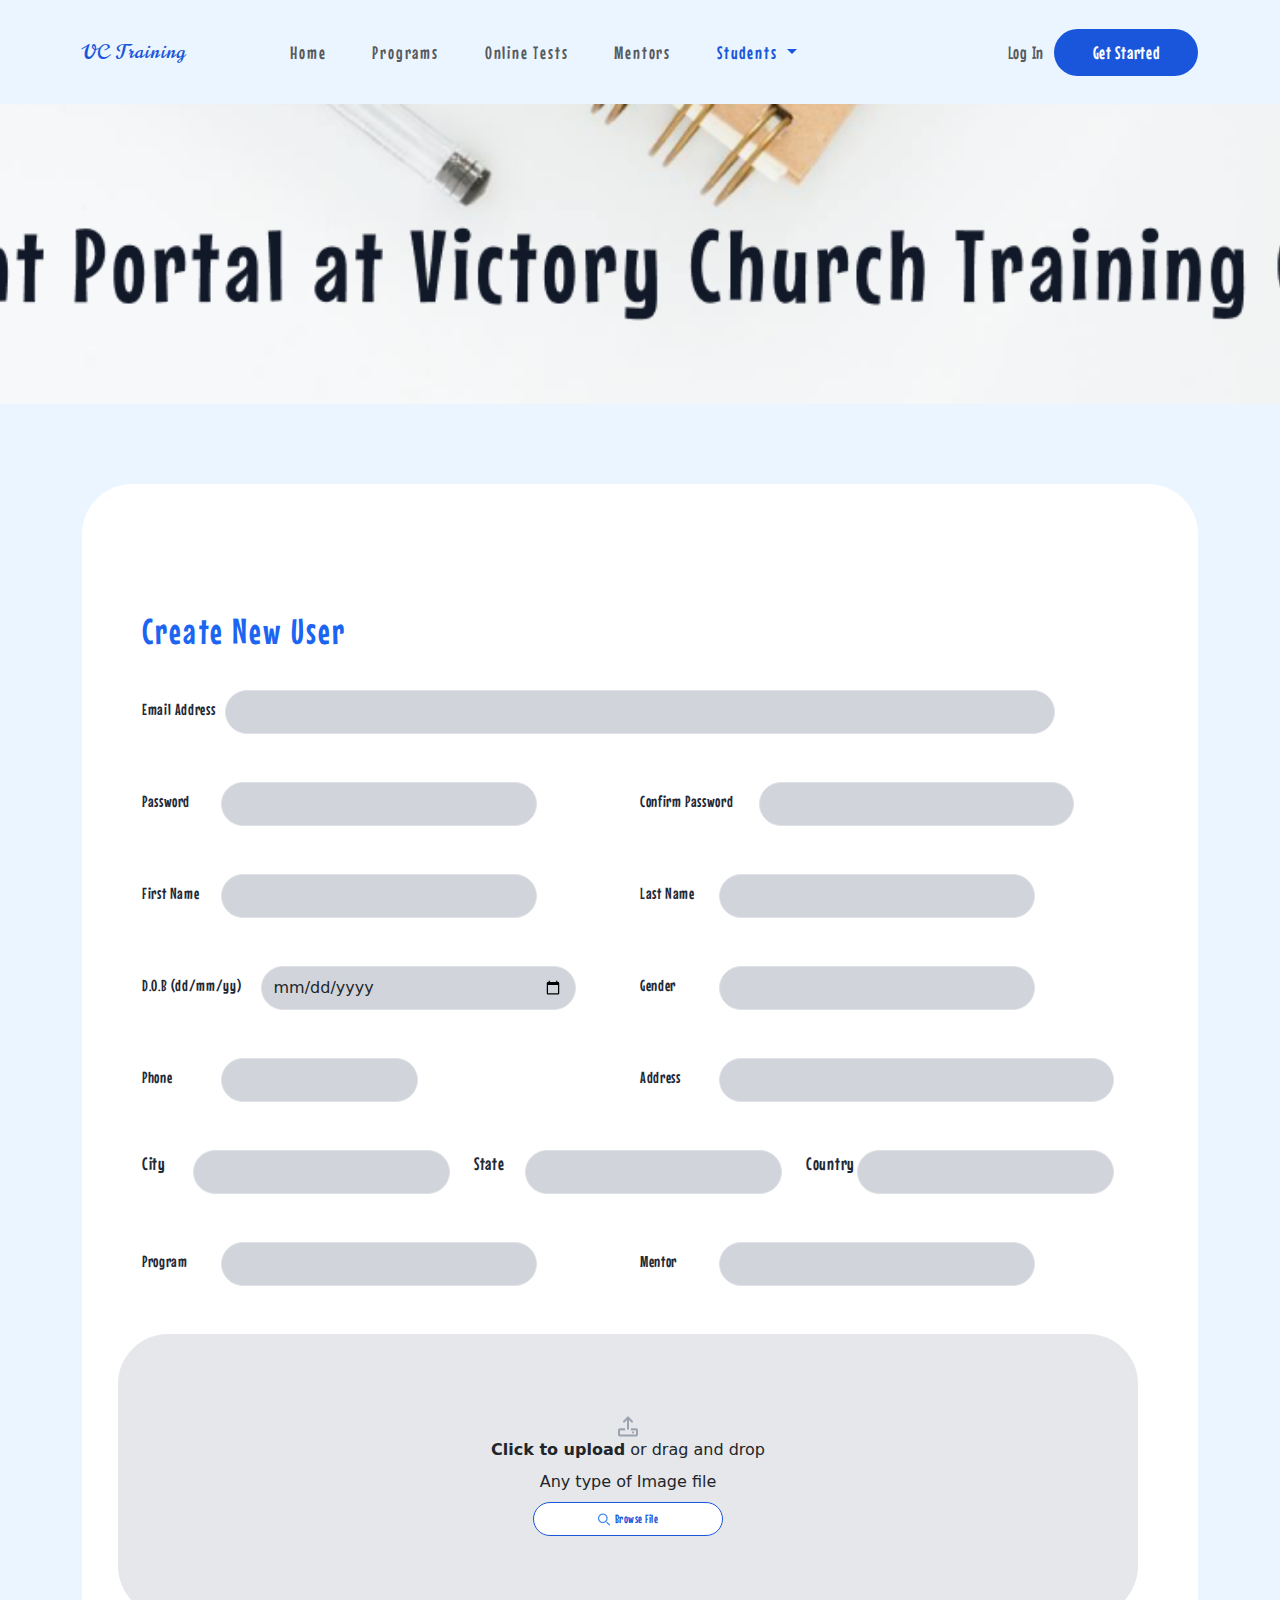
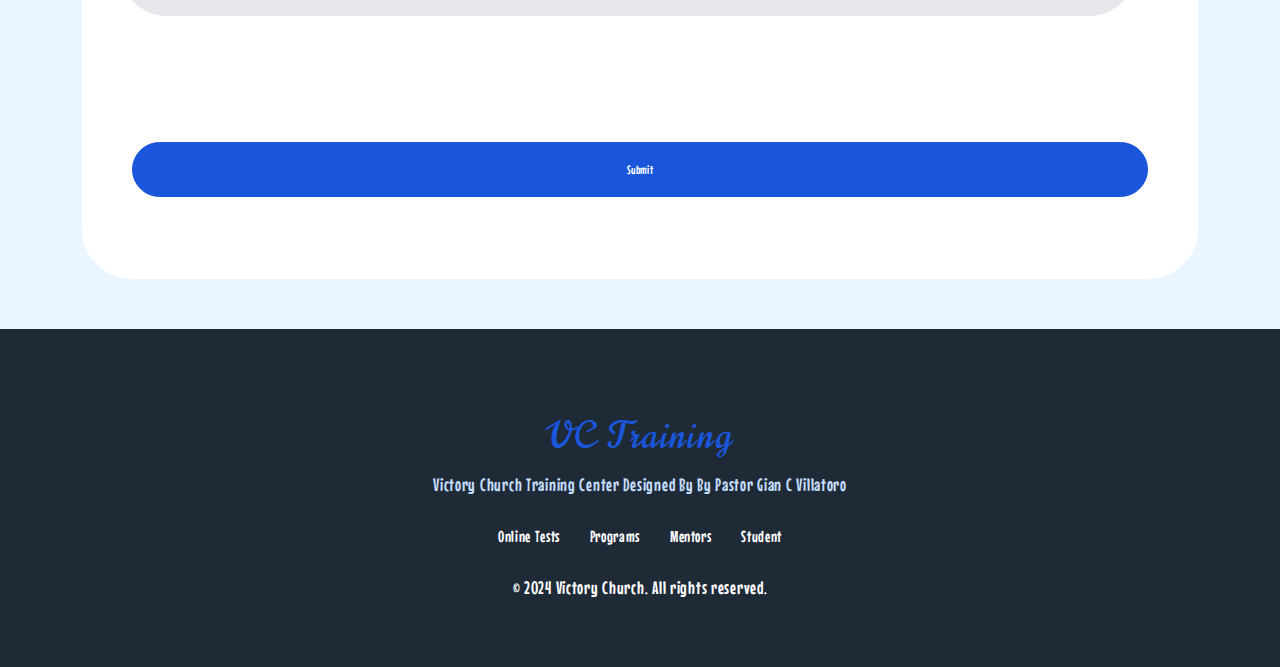
<file: createStudent.html>
<!DOCTYPE html>
<html lang="en">
<head>
    <meta charset="UTF-8">
    <meta name="viewport" content="width=device-width, initial-scale=1.0">
    <title>Victory Church</title>
    <link rel="stylesheet" href="createStudent.css" />
    <link rel="icon" href="images/Logo (1).png" />
  
    <!-- bootstrap link -->
    <link href="https://cdn.jsdelivr.net/npm/bootstrap@5.3.3/dist/css/bootstrap.min.css" rel="stylesheet"
      integrity="sha384-QWTKZyjpPEjISv5WaRU9OFeRpok6YctnYmDr5pNlyT2bRjXh0JMhjY6hW+ALEwIH" crossorigin="anonymous" />
  
    <!-- fontawesome link -->
    <link rel="stylesheet" href="https://cdnjs.cloudflare.com/ajax/libs/font-awesome/6.5.1/css/all.min.css"
      integrity="sha512-DTOQO9RWCH3ppGqcWaEA1BIZOC6xxalwEsw9c2QQeAIftl+Vegovlnee1c9QX4TctnWMn13TZye+giMm8e2LwA=="
      crossorigin="anonymous" referrerpolicy="no-referrer" />
    <!-- norican font -->
    <link rel="preconnect" href="https://fonts.googleapis.com">
    <link rel="preconnect" href="https://fonts.gstatic.com" crossorigin>
    <link href="https://fonts.googleapis.com/css2?family=Norican&display=swap" rel="stylesheet">
  
    <!-- mouse font -->
    <link rel="preconnect" href="https://fonts.googleapis.com">
    <link rel="preconnect" href="https://fonts.gstatic.com" crossorigin>
    <link href="https://fonts.googleapis.com/css2?family=Mouse+Memoirs&display=swap" rel="stylesheet">

    <!-- lato font -->
    <link rel="preconnect" href="https://fonts.googleapis.com">
    <link rel="preconnect" href="https://fonts.gstatic.com" crossorigin>
    <link href="https://fonts.googleapis.com/css2?family=Lato:ital,wght@0,100;0,300;0,400;0,700;0,900;1,100;1,300;1,400;1,700;1,900&display=swap" rel="stylesheet">
</head>
<body>
                <!-- navbar start -->
  <nav class="navbar navbar-expand-lg">
    <div class="container">
      <a class="navbar-brand" href="index.html">VC Training</a>
      <button class="navbar-toggler shadow-none border-0" type="button" data-bs-toggle="collapse"
        data-bs-target="#navbarSupportedContent" aria-controls="navbarSupportedContent" aria-expanded="false"
        aria-label="Toggle navigation">
        <span class="navbar-toggler-icon"></span>
      </button>
      <div class="collapse navbar-collapse" id="navbarSupportedContent">
        <ul class="navbar-nav me-auto mb-2 mb-lg-0">
          <li class="nav-item">
            <a class="nav-link"  href="index.html">Home</a>
          </li>

          <li class="nav-item">
            <a class="nav-link"  href="program.html">Programs</a>
          </li>

          <li class="nav-item">
            <a class="nav-link"  href="onlineTest.html">Online Tests</a>
          </li>

          <li class="nav-item">
            <a class="nav-link "  href="mentor.html">Mentors</a>
          </li>
          <li class="nav-item dropdown ">
            <a class="nav-link dropdown-toggle active" href="#" aria-current="page" role="button" data-bs-toggle="dropdown" aria-expanded="false">
              Students
            </a>
            <ul class="dropdown-menu">
              <li><a class="dropdown-item" href="studentLogin.html">Student Login</a></li>
              <li><a class="dropdown-item" href="createStudent.html">Create New User</a></li>
              <li><a class="dropdown-item" href="updatestudent.html">Update Student Info</a></li>
            </ul>
          </li>
        </ul>

        <div class="d-flex justify-content-center">
          <span class="navbar-text login-text">Log In</span>
          <button class="nav-btn"> Get Started</button>
        </div>
      </div>
    </div>
  </nav>
  <!-- navbar end -->

    <!-- hero section start -->
    <section class="hero">
        <!-- this section is empty -->
    </section>
   <!-- hero section end -->

   <!-- student form section start -->
   <section class="student-form">
     <div class="container">
        <div class="form-cont">
            <div class="row mb-3">
                <div class="col-md-12 mb-3">
                    <form class="stdnt-form">
                        <h2 class="mb-3 student-form-head">Create New User</h2>
                        <div class="row mb-3">
                            <div class="col-md-12 d-flex mt-3">
                                <label for="inputEmail3" class="col-sm-1 col-form-label program-labell">Email Address</label>
                                <div class="col-sm-10">
                                  <input type="email" class="form-control program-rounded" id="inputEmail3">
                                </div>
                            </div>
    
                            <div class="row  mt-4 mb-4">
                                <div class="col-md-6 d-flex mt-4">
                                    <label for="inputPassword3" class="col-sm-2 col-form-label program-labell">Password</label>
                                    <div class="col-sm-8">
                                      <input type="password" class="form-control program-rounded" id="inputPassword3">
                                    </div>
                                </div>
    
                                <div class="col-md-6 d-flex mt-4">
                                    <label for="inputPassword3" class="col-sm-3 col-form-label program-labell">Confirm Password</label>
                                    <div class="col-sm-8">
                                      <input type="password" class="form-control program-rounded" id="inputPassword3">
                                    </div>
                                </div>
                            </div>
    
                            <div class="row mb-4">
                                <div class="col-md-6 d-flex mt-4">
                                    <label for="firtsname3" class="col-sm-2 col-form-label program-labell">First Name</label>
                                    <div class="col-sm-8">
                                      <input type="name" class="form-control program-rounded" id="inputPassword3">
                                    </div>
                                </div>
    
                                <div class="col-md-6 d-flex mt-4 ">
                                    <label for="lastname3" class="col-sm-2 col-form-label program-labell">Last Name</label>
                                    <div class="col-sm-8">
                                      <input type="name" class="form-control program-rounded" id="inputPassword3">
                                    </div>
                                </div>
                            </div>
    
                            <div class="row mb-4">
                                <div class="col-md-6 d-flex mt-4">
                                    <label for="Date3" class="col-sm-3 col-form-label program-labell">D.O.B (dd/mm/yy)</label>
                                    <div class="col-sm-8">
                                      <input type="date" class="form-control program-rounded" id="inputPassword3">
                                    </div>
                                </div>
    
                                <div class="col-md-6 d-flex mt-4">
                                    <label for="lastname3" class="col-sm-2 col-form-label program-labell">Gender</label>
                                    <div class="col-sm-8">
                                      <input type="name" class="form-control program-rounded" id="inputPassword3">
                                    </div>
                                </div>
                            </div>
    
                            <div class="row mb-4">
                                <div class="col-md-6 d-flex mt-4">
                                    <label for="exampleInputPhone" class="col-sm-2 col-form-label program-labell">Phone</label>
                                    <div class="col-sm-5">
                                      <input type="tel" class="form-control program-rounded" id="inputPassword3">
                                    </div>
                                </div>
    
                                <div class="col-md-6 d-flex mt-4">
                                    <label for="inputAddress" class="col-sm-2 col-form-label program-labell">Address</label>
                                    <div class="col-sm-10">
                                      <input type="text" class="form-control program-rounded" id="inputPassword3">
                                    </div>
                                </div>
                            </div>
    
                            <div class="row mb-4">
                                <div class="col-md-4 d-flex mt-4">
                                    <label for="exampleInputPassword1" class="form-label col-sm-2 program-labell">City</label>
                                    <select class="form-select program-rounded" id="selectCity">
                                      <option value=""></option>
                                      <option value="New York">New York</option>
                                      <option value="Los Angeles">Los Angeles</option>
                                      <option value="Chicago">Chicago</option>
                                      <option value="Houston">Houston</option>
                                    </select>
                                </div>
    
                                <div class="col-md-4 d-flex mt-4">
                                    <label for="exampleInputPassword1" class="form- col-sm-2 program-labell">State</label>
                                    <select class="form-select program-rounded" id="selectCity">
                                      <option value=""></option>
                                      <option value="New York">New York</option>
                                      <option value="Los Angeles">Los Angeles</option>
                                      <option value="Chicago">Chicago</option>
                                      <option value="Houston">Houston</option>
                                    </select>
                                </div>
    
                                <div class="col-md-4 d-flex mt-4">
                                    <label for="exampleInputPassword1" class="form-label col-sm-2 program-labell">Country</label>
                                    <select class="form-select program-rounded" id="selectCity">
                                      <option value=""></option>
                                      <option value="New York">New York</option>
                                      <option value="Los Angeles">Los Angeles</option>
                                      <option value="Chicago">Chicago</option>
                                      <option value="Houston">Houston</option>
                                    </select>
                                </div>
                            </div>
    
                            <div class="row mb-4">
                                <div class="col-md-6 d-flex mt-4">
                                    <label for="firtsname3" class="col-sm-2 col-form-label program-labell">Program</label>
                                    <div class="col-sm-8">
                                      <input type="text" class="form-control program-rounded" id="inputPassword3">
                                    </div>
                                </div>
    
                                <div class="col-md-6 d-flex mt-4">
                                    <label for="lastname3" class="col-sm-2 col-form-label program-labell">Mentor</label>
                                    <div class="col-sm-8">
                                      <input type="text" class="form-control program-rounded" id="inputPassword3">
                                    </div>
                                </div>
                            </div>
    
                            <div class="row mb-3 dd mt-4">
                                <div class="col-md-12">
                                    <div class="vertical-btn">
                                        <div class="row">
                                            <div class="col-md-12">
                                                <img src="images/upload-outline.png" alt="" class="img-fluid">
                                            </div>
    
                                            <div class="col-md-12">
                                                <label for="image" class="form-label"> <span class="click">Click to upload</span> or drag and drop</label>
                                            </div>
    
                                            <div class="col-md-12">
                                                <label for="image" class="form-label">Any type of  Image file</label>
                                            </div>
    
                                            <!-- <div class="col-md-12">
                                                <input type="file" class="form-control" id="image" name="image">
                                            </div> -->
    
                                            <div class="col-md-12">
                                                <button class="createstudent-form-btn"> <img src="images/search-outline.png" class="img-fluid" alt=""> &nbsp;Browse File</button>
                                            </div>
    
                                          
                                        </div>
                                        
    
                                    </div>
                              
                                    <!-- <div class="col-md-12 mt-4">
                                        <button class="createstudent-form-btn-ii">Submit</button>
                                    </div> -->
                                    <!-- <input type="file" class="form-control" id="image" name="image"> -->
                                </div>
                               
                            </div>
                                 
                       
                        </div>
    
                      
                        <!-- <button type="submit" class="btn btn-primary">Sign in</button> -->
                    </form>
    
                    <div class="row">
                        <div class="col-md-12">
                            <div class="col-md-12 mt-4">
                                <button class="createstudent-form-btn-ii">Submit</button>
                            </div>
                        </div>
                    </div>
        
                </div>
            </div>
        </div>
     </div>
   </section>
   <!-- student form section end -->


        <!-- footer section start -->
        <section class="footer">
            <div class="container">
             <h2 class="footer-head">VC Training</h2>
          
             <p class="footer-words">Victory Church Training Center Designed By By Pastor Gian C Villatoro  </p>
          
             <div class="container container-list">
              <div class="row jusitfy-content-center">
                <div class="col-auto">
                 <ul class="list-unstyled d-flex">
                  <a href="onlineTest.html" class="footer-link"><li class="footer-list">Online Tests</li></a> 
                  <a href="program.html" class="footer-link" ><li class="footer-list">Programs</li></a> 
                  <a href="mentor.html" class="footer-link"><li class="footer-list">Mentors</li></a> 
                  <a href="" class="footer-link"><li class="footer-list">Student</li></a> 
                 </ul>
                </div>
              </div>
             </div>
          
             <div class="row">
              <p class="footer-words-ii">© 2024 Victory Church. All rights reserved.</p>
             </div>
            </div>
           </section>
            <!-- footer section end -->
  
    
    <script src="https://cdn.jsdelivr.net/npm/bootstrap@5.3.3/dist/js/bootstrap.bundle.min.js"
    integrity="sha384-YvpcrYf0tY3lHB60NNkmXc5s9fDVZLESaAA55NDzOxhy9GkcIdslK1eN7N6jIeHz"
    crossorigin="anonymous"></script>
</body>
</html>
</file>
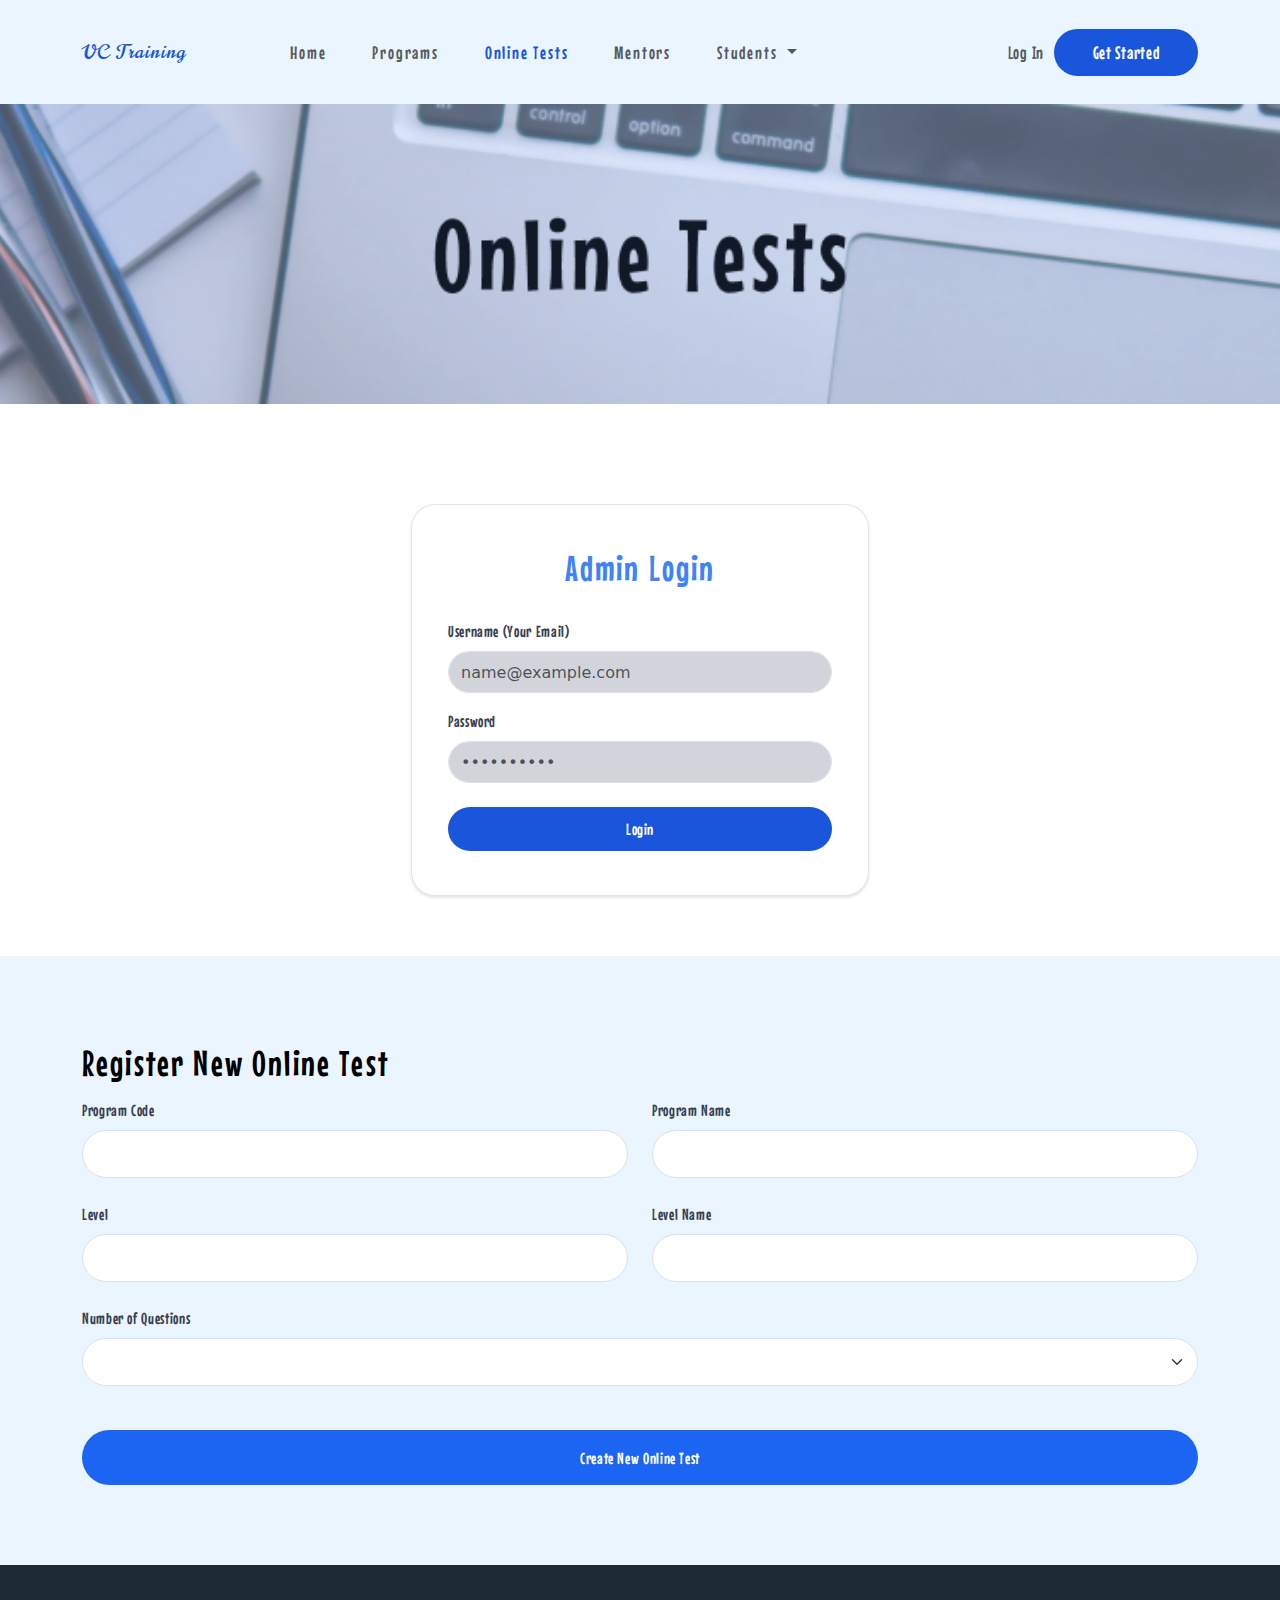
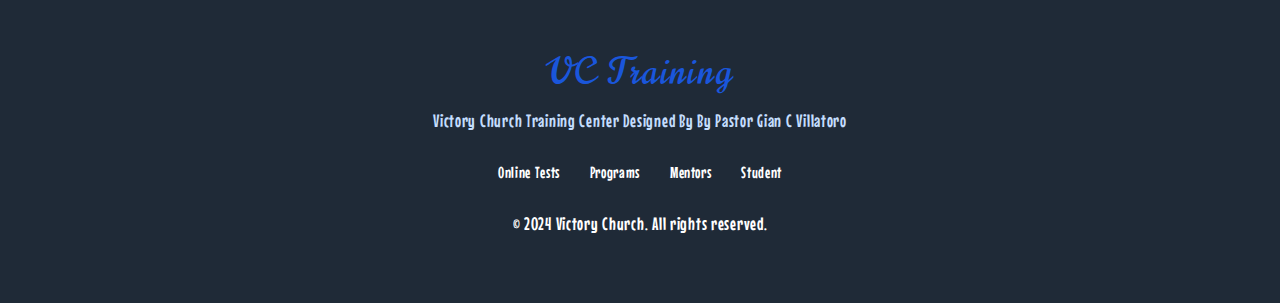
<file: onlineTest.html>
<!DOCTYPE html>
<html lang="en">
<head>
    <meta charset="UTF-8">
    <meta name="viewport" content="width=device-width, initial-scale=1.0">
    <title>Victory Church</title>
    <link rel="stylesheet" href="onlneTest.css" />
    <link rel="icon" href="images/Logo (1).png" />
  
    <!-- bootstrap link -->
    <link href="https://cdn.jsdelivr.net/npm/bootstrap@5.3.3/dist/css/bootstrap.min.css" rel="stylesheet"
      integrity="sha384-QWTKZyjpPEjISv5WaRU9OFeRpok6YctnYmDr5pNlyT2bRjXh0JMhjY6hW+ALEwIH" crossorigin="anonymous" />
  
    <!-- fontawesome link -->
    <link rel="stylesheet" href="https://cdnjs.cloudflare.com/ajax/libs/font-awesome/6.5.1/css/all.min.css"
      integrity="sha512-DTOQO9RWCH3ppGqcWaEA1BIZOC6xxalwEsw9c2QQeAIftl+Vegovlnee1c9QX4TctnWMn13TZye+giMm8e2LwA=="
      crossorigin="anonymous" referrerpolicy="no-referrer" />
    <!-- norican font -->
    <link rel="preconnect" href="https://fonts.googleapis.com">
    <link rel="preconnect" href="https://fonts.gstatic.com" crossorigin>
    <link href="https://fonts.googleapis.com/css2?family=Norican&display=swap" rel="stylesheet">
  
    <!-- mouse font -->
    <link rel="preconnect" href="https://fonts.googleapis.com">
    <link rel="preconnect" href="https://fonts.gstatic.com" crossorigin>
    <link href="https://fonts.googleapis.com/css2?family=Mouse+Memoirs&display=swap" rel="stylesheet">

    <!-- lato font -->
    <link rel="preconnect" href="https://fonts.googleapis.com">
    <link rel="preconnect" href="https://fonts.gstatic.com" crossorigin>
    <link href="https://fonts.googleapis.com/css2?family=Lato:ital,wght@0,100;0,300;0,400;0,700;0,900;1,100;1,300;1,400;1,700;1,900&display=swap" rel="stylesheet">
</head>
<body>
    <!-- navbar start -->
  <nav class="navbar navbar-expand-lg">
    <div class="container">
      <a class="navbar-brand" href="index.html">VC Training</a>
      <button class="navbar-toggler shadow-none border-0" type="button" data-bs-toggle="collapse"
        data-bs-target="#navbarSupportedContent" aria-controls="navbarSupportedContent" aria-expanded="false"
        aria-label="Toggle navigation">
        <span class="navbar-toggler-icon"></span>
      </button>
      <div class="collapse navbar-collapse" id="navbarSupportedContent">
        <ul class="navbar-nav me-auto mb-2 mb-lg-0">
          <li class="nav-item">
            <a class="nav-link"  href="index.html">Home</a>
          </li>

          <li class="nav-item">
            <a class="nav-link"  href="program.html">Programs</a>
          </li>

          <li class="nav-item">
            <a class="nav-link active" aria-current="page" href="onlineTest.html">Online Tests</a>
          </li>

          <li class="nav-item">
            <a class="nav-link" href="mentor.html">Mentors</a>
          </li>
          <li class="nav-item dropdown ">
            <a class="nav-link dropdown-toggle" href="studentLogin.html"  role="button" data-bs-toggle="dropdown" aria-expanded="false">
              Students
            </a>
            <ul class="dropdown-menu">
              <li><a class="dropdown-item" href="studentLogin.html">Student Login</a></li>
              <li><a class="dropdown-item" href="createStudent.html">Create New User</a></li>
              <li><a class="dropdown-item" href="updatestudent.html">Update Student Info</a></li>
            </ul>
          </li>
        </ul>

        <div class="d-flex justify-content-center">
          <span class="navbar-text login-text">Log In</span>
          <button class="nav-btn"> Get Started</button>
        </div>
      </div>
    </div>
  </nav>
  <!-- navbar end -->

    <!-- hero section start -->
    <section class="hero">
        <!-- this section is empty -->
    </section>
   <!-- hero section end -->

        <!-- first card-form section start -->
  <section class="card-form d-flex justify-content-center align-items-center">
    <div class="card">
      <div class="card-body">
        <h5 class="card-title">Admin Login</h5>
        <div class="formm form-space-grey">
          <form>
            <div class="mb-3">
              <label for="exampleInputEmail1" class="form-label mt-3">Username (Your Email)</label>
              <input type="email" class="form-control custom-rounded" id="exampleInputEmail1"
                aria-describedby="emailHelp" placeholder="name@example.com">
            </div>
            <div class="mb-3">
              <label for="exampleInputPassword1" class="form-label">Password</label>
              <input type="password" class="form-control custom-rounded" id="exampleInputPassword1"
                placeholder="••••••••••">
            </div>

            <button type="submit" class="btn-form mt-2 mb-2">Login</button>
          </form>
        </div>
      </div>
    </div>
  </section>
  <!-- first card-form section end -->

     <!-- new program/(register)  start -->
     <section class="new-program">
        <div class="container">
            <h2 class="new-program-head">Register New Online Test</h2>
            <div class="row">
                <div class="col-md-12">
                    <form>
                        <div class="row">
                           <div class="col-md-6">
                            <div class="mb-4">
                                <label for="exampleInputEmail1" class="form-label">Program Code</label>
                                <input type="email" class="form-control program-rounded" id="exampleInputEmail1" aria-describedby="emailHelp">
                            </div>
                           </div>

                           <div class="col-md-6">
                            <div class="mb-4">
                                <label for="exampleInputEmail1" class="form-label">Program Name</label>
                                <input type="email" class="form-control program-rounded" id="exampleInputEmail1" aria-describedby="emailHelp">
                            </div>
                           </div>
                        </div>
                     
    
                        <div class="row">
                            <div class="col-md-6">
                             <div class="mb-4">
                                 <label for="exampleInputEmail1" class="form-label">Level</label>
                                 <input type="email" class="form-control program-rounded" id="exampleInputEmail1" aria-describedby="emailHelp">
                             </div>
                            </div>
 
                            <div class="col-md-6">
                             <div class="mb-4">
                                 <label for="exampleInputEmail1" class="form-label">Level Name</label>
                                 <input type="email" class="form-control program-rounded" id="exampleInputEmail1" aria-describedby="emailHelp">
                             </div>
                            </div>
                        </div>
                      
                        <div class="mb-4">
                            <label for="exampleInputPassword1" class="form-label">Number of Questions</label>
                            <select class="form-select program-rounded" aria-label="Default select example">
                                <option selected></option>
                                <option value="1">One</option>
                                <option value="2">Two</option>
                                <option value="3">Three</option>
                            </select>
                        </div>  
                        <button type="submit" class="btn btn-new-program">Create New Online Test</button>
                    </form>
                </div>
            </div>
        </div>
       </section>
      <!-- new program(register) end -->

   <!-- footer section start -->
  <section class="footer">
    <div class="container">
     <h2 class="footer-head">VC Training</h2>
  
     <p class="footer-words">Victory Church Training Center Designed By By Pastor Gian C Villatoro  </p>
  
     <div class="container container-list">
      <div class="row jusitfy-content-center">
        <div class="col-auto">
            <ul class="list-unstyled d-flex">
             <a href="onlineTest.html" class="footer-link"><li class="footer-list">Online Tests</li></a> 
             <a href="program.html" class="footer-link" ><li class="footer-list">Programs</li></a> 
             <a href="mentor.html" class="footer-link"><li class="footer-list">Mentors</li></a> 
             <a href="" class="footer-link"><li class="footer-list">Student</li></a> 
            </ul>
           </div>
      </div>
     </div>
  
     <div class="row">
      <p class="footer-words-ii">© 2024 Victory Church. All rights reserved.</p>
     </div>
    </div>
   </section>
    <!-- footer section end -->
    
    <script src="https://cdn.jsdelivr.net/npm/bootstrap@5.3.3/dist/js/bootstrap.bundle.min.js"
    integrity="sha384-YvpcrYf0tY3lHB60NNkmXc5s9fDVZLESaAA55NDzOxhy9GkcIdslK1eN7N6jIeHz"
    crossorigin="anonymous"></script>
</body>
</html>
</file>
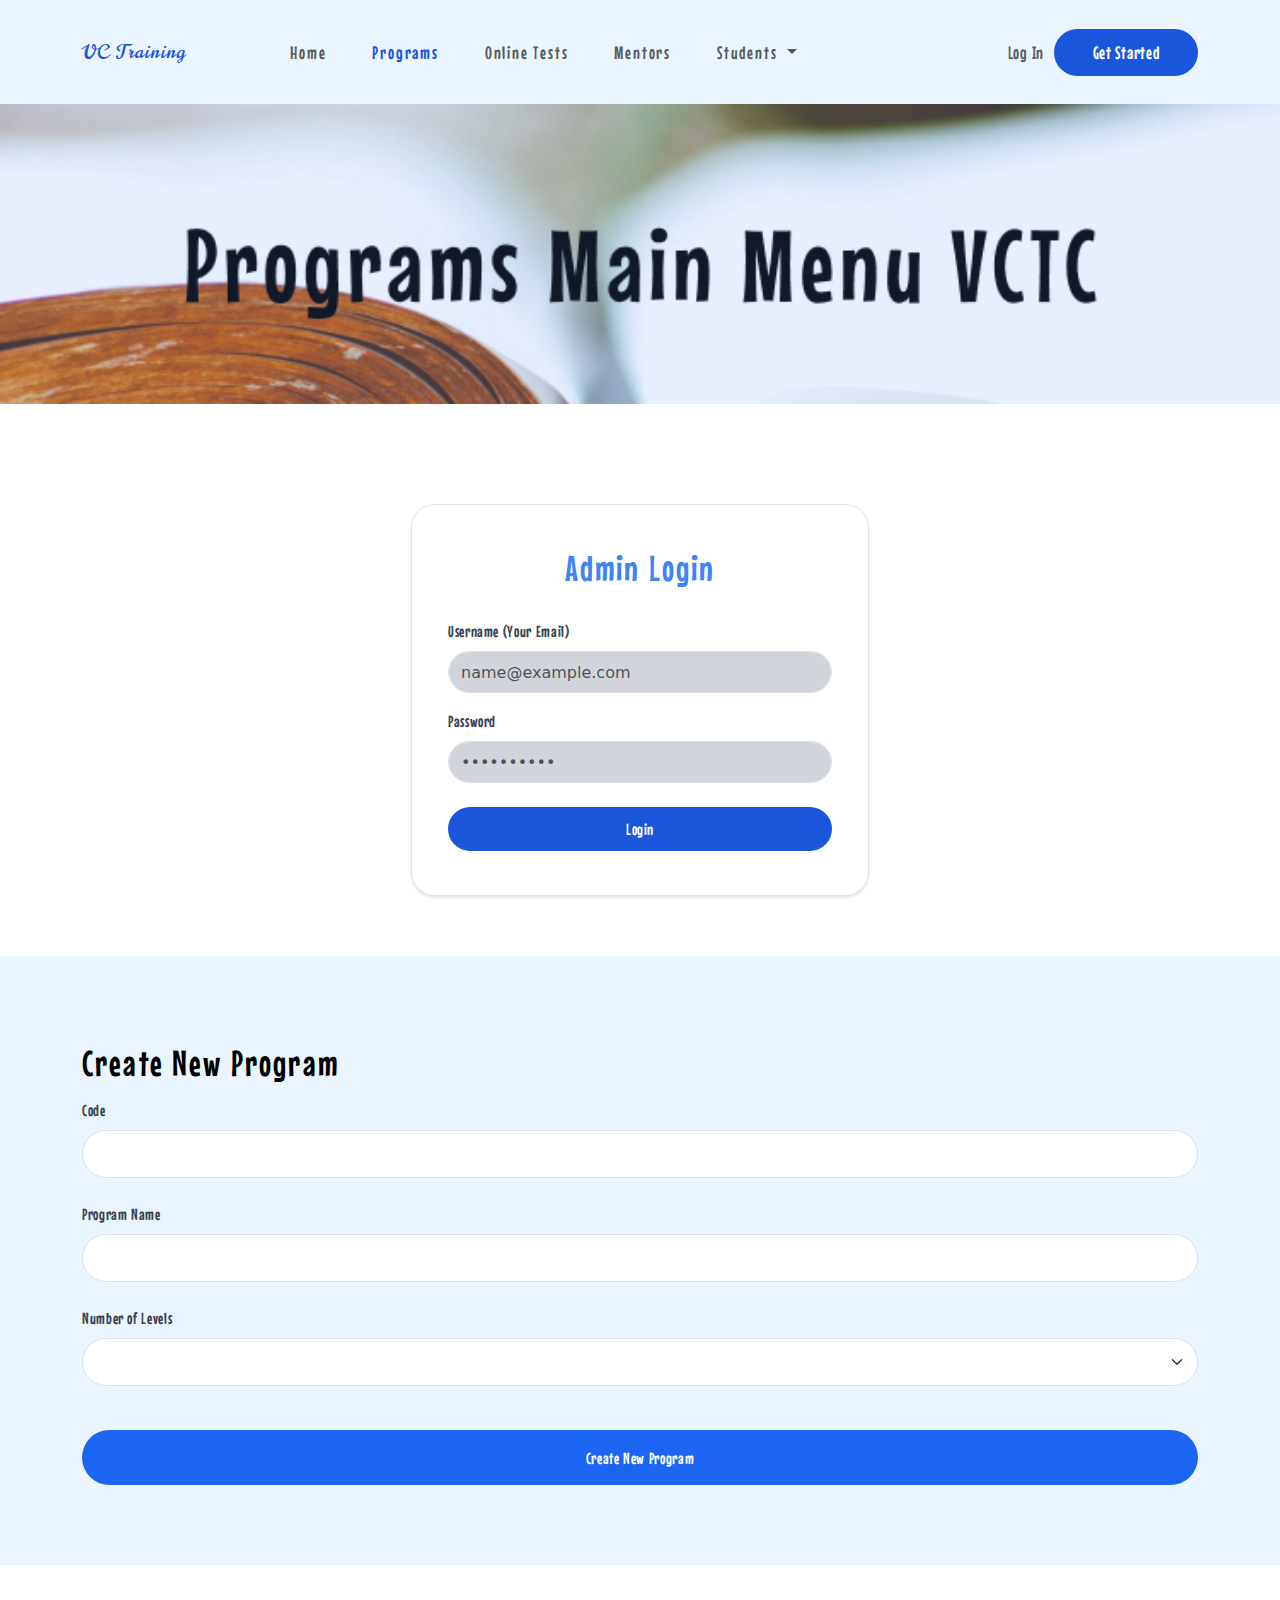
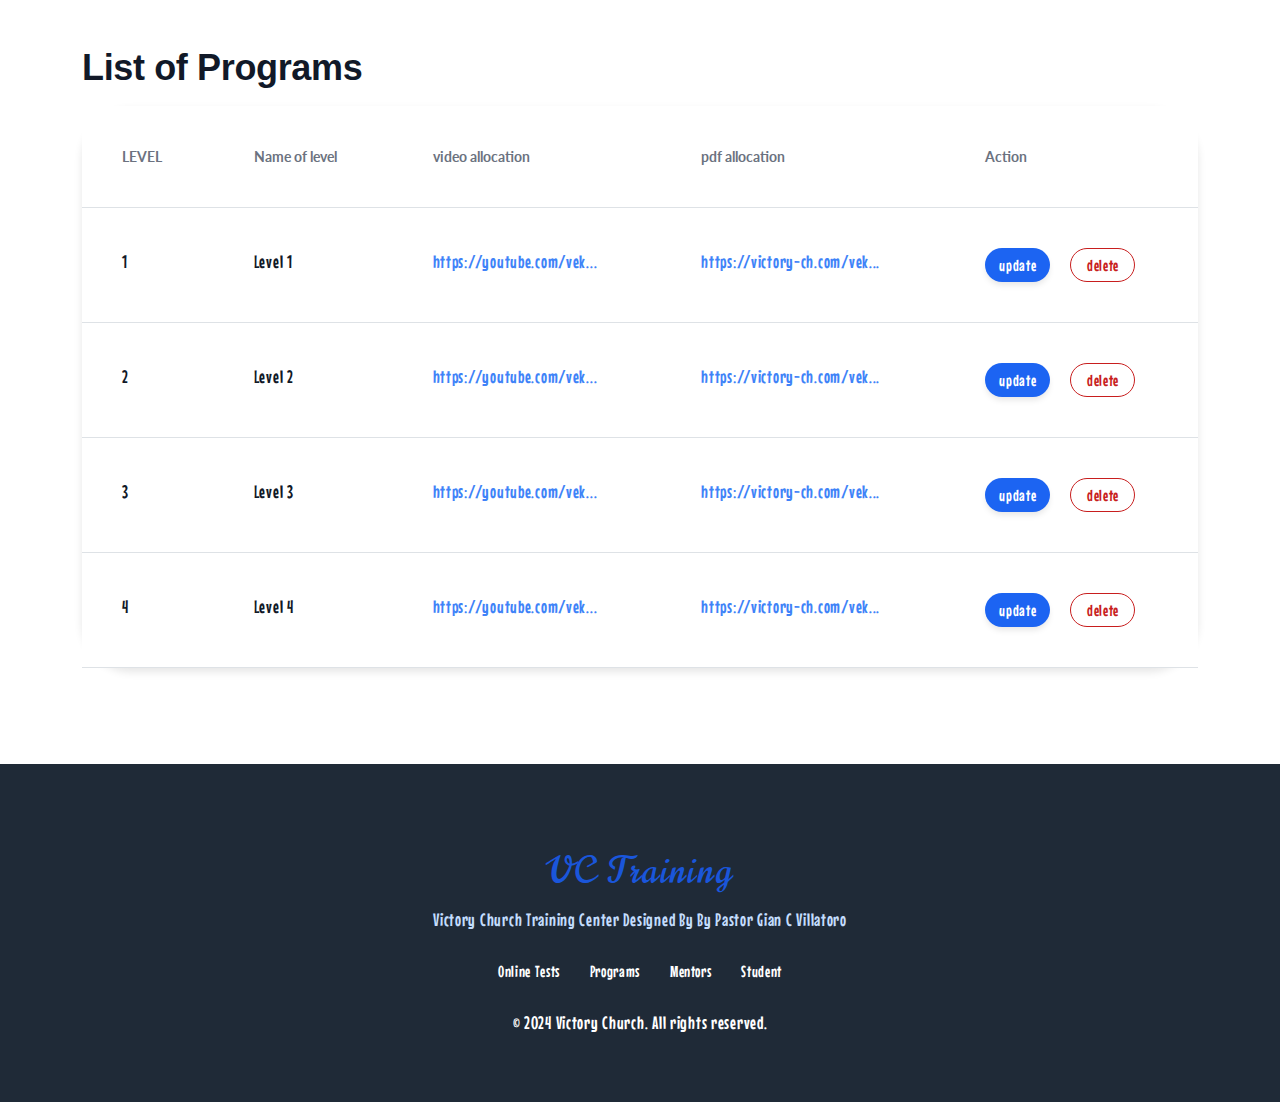
<file: program.html>
<!DOCTYPE html>
<html lang="en">
<head>
    <meta charset="UTF-8">
    <meta name="viewport" content="width=device-width, initial-scale=1.0">
    <title>Victory Church</title>
    <link rel="stylesheet" href="program.css" />
    <link rel="icon" href="images/Logo (1).png" />
  
    <!-- bootstrap link -->
    <link href="https://cdn.jsdelivr.net/npm/bootstrap@5.3.3/dist/css/bootstrap.min.css" rel="stylesheet"
      integrity="sha384-QWTKZyjpPEjISv5WaRU9OFeRpok6YctnYmDr5pNlyT2bRjXh0JMhjY6hW+ALEwIH" crossorigin="anonymous" />
  
    <!-- fontawesome link -->
    <link rel="stylesheet" href="https://cdnjs.cloudflare.com/ajax/libs/font-awesome/6.5.1/css/all.min.css"
      integrity="sha512-DTOQO9RWCH3ppGqcWaEA1BIZOC6xxalwEsw9c2QQeAIftl+Vegovlnee1c9QX4TctnWMn13TZye+giMm8e2LwA=="
      crossorigin="anonymous" referrerpolicy="no-referrer" />
    <!-- norican font -->
    <link rel="preconnect" href="https://fonts.googleapis.com">
    <link rel="preconnect" href="https://fonts.gstatic.com" crossorigin>
    <link href="https://fonts.googleapis.com/css2?family=Norican&display=swap" rel="stylesheet">
  
    <!-- mouse font -->
    <link rel="preconnect" href="https://fonts.googleapis.com">
    <link rel="preconnect" href="https://fonts.gstatic.com" crossorigin>
    <link href="https://fonts.googleapis.com/css2?family=Mouse+Memoirs&display=swap" rel="stylesheet">

    <!-- lato font -->
    <link rel="preconnect" href="https://fonts.googleapis.com">
    <link rel="preconnect" href="https://fonts.gstatic.com" crossorigin>
    <link href="https://fonts.googleapis.com/css2?family=Lato:ital,wght@0,100;0,300;0,400;0,700;0,900;1,100;1,300;1,400;1,700;1,900&display=swap" rel="stylesheet">
</head>
<body>
 <!-- navbar start -->
  <nav class="navbar navbar-expand-lg">
    <div class="container">
      <a class="navbar-brand" href="index.html">VC Training</a>
      <button class="navbar-toggler shadow-none border-0" type="button" data-bs-toggle="collapse"
        data-bs-target="#navbarSupportedContent" aria-controls="navbarSupportedContent" aria-expanded="false"
        aria-label="Toggle navigation">
        <span class="navbar-toggler-icon"></span>
      </button>
      <div class="collapse navbar-collapse" id="navbarSupportedContent">
        <ul class="navbar-nav me-auto mb-2 mb-lg-0">
          <li class="nav-item">
            <a class="nav-link"  href="index.html">Home</a>
          </li>

          <li class="nav-item">
            <a class="nav-link active" aria-current="page" href="program.html">Programs</a>
          </li>

          <li class="nav-item">
            <a class="nav-link" href="onlineTest.html">Online Tests</a>
          </li>

          <li class="nav-item">
            <a class="nav-link" href="mentor.html">Mentors</a>
          </li>
          <li class="nav-item dropdown ">
            <a class="nav-link dropdown-toggle" href="studentLogin.html" aria-current="page" role="button" data-bs-toggle="dropdown" aria-expanded="false">
              Students
            </a>
            <ul class="dropdown-menu">
              <li><a class="dropdown-item" href="studentLogin.html">Student Login</a></li>
              <li><a class="dropdown-item" href="createStudent.html">Create New User</a></li>
              <li><a class="dropdown-item" href="updatestudent.html">Update Student Info</a></li>
            </ul>
          </li>
        </ul>

        <div class="d-flex justify-content-center">
          <span class="navbar-text login-text">Log In</span>
          <button class="nav-btn"> Get Started</button>
        </div>
      </div>
    </div>
  </nav>
  <!-- navbar end -->

    <!-- hero section start -->
    <section class="hero">
        <!-- this section is empty -->
    </section>
   <!-- hero section end -->

     <!-- first card-form section start -->
  <section class="card-form d-flex justify-content-center align-items-center">
    <div class="card">
      <div class="card-body">
        <h5 class="card-title">Admin Login</h5>
        <div class="formm form-space-grey">
          <form>
            <div class="mb-3">
              <label for="exampleInputEmail1" class="form-label mt-3">Username (Your Email)</label>
              <input type="email" class="form-control custom-rounded" id="exampleInputEmail1"
                aria-describedby="emailHelp" placeholder="name@example.com">
            </div>
            <div class="mb-3">
              <label for="exampleInputPassword1" class="form-label">Password</label>
              <input type="password" class="form-control custom-rounded" id="exampleInputPassword1"
                placeholder="••••••••••">
            </div>

            <button type="submit" class="btn-form mt-2 mb-2">Login</button>
          </form>
        </div>
      </div>
    </div>
  </section>
  <!-- first card-form section end -->

  <!-- new program start -->
   <section class="new-program">
    <div class="container">
        <h2 class="new-program-head">Create New Program</h2>
        <div class="row">
            <div class="col-md-12">
                <form>
                    <div class="mb-4">
                      <label for="exampleInputEmail1" class="form-label">Code</label>
                      <input type="email" class="form-control program-rounded" id="exampleInputEmail1" aria-describedby="emailHelp">
                    </div>

                    <div class="mb-4">
                        <label for="exampleInputEmail1" class="form-label">Program Name</label>
                        <input type="email" class="form-control program-rounded" id="exampleInputEmail1" aria-describedby="emailHelp">
                    </div>
                  
                    <div class="mb-4">
                        <label for="exampleInputPassword1" class="form-label">Number of Levels</label>
                        <select class="form-select program-rounded" aria-label="Default select example">
                            <option selected></option>
                            <option value="1">One</option>
                            <option value="2">Two</option>
                            <option value="3">Three</option>
                        </select>
                    </div>  
                    <button type="submit" class="btn btn-new-program">Create New Program</button>
                </form>
            </div>
        </div>
    </div>
   </section>

  <!-- new program end -->

  <!-- program table section start -->
 <section class="table-program">
    <div class="container">
        <h2 class="table-head">List of Programs</h2>
        <div class="row">
            <div class="col-md-12 mt-2">
                <table class="table custom-table">
                    <thead>
                      <tr>
                        <th scope="col" class="level">LEVEL</th>
                        <th scope="col" class="level">Name of level</th>
                        <th scope="col" class="level">video allocation</th>
                        <th scope="col" class="level">pdf allocation</th>
                        <th scope="col" class="level">Action</th>
                      </tr>
                    </thead>
                    <tbody>
                      <tr>
                        <th scope="row" class="one">1</th>
                        <td class="level-one">Level 1</td>
                        <td class="table-link">https://youtube.com/vek...</td>
                        <td class="table-link">https://victory-ch.com/vek...</td>
                        <div class="d-flex">
                            <td>
                              <button class="table-btn1">update</button>
                              <button class="table-btn2">delete</button>
                            </td>
                        </div>
                      </tr>
                      <tr>
                        <th scope="row" class="one">2</th>
                        <td class="level-one">Level 2</td>
                        <td class="table-link">https://youtube.com/vek...</td>
                        <td class="table-link">https://victory-ch.com/vek...</td>
                        <div class="d-flex">
                            <td>
                              <button class="table-btn1">update</button>
                              <button class="table-btn2">delete</button>
                            </td>
                        </div>
                      </tr>
                      <tr>
                        <th scope="row" class="one">3</th>
                        <td class="level-one">Level 3</td>
                        <td class="table-link">https://youtube.com/vek...</td>
                        <td class="table-link">https://victory-ch.com/vek...</td>
                        <div class="d-flex">
                            <td>
                              <button class="table-btn1">update</button>
                              <button class="table-btn2">delete</button>
                            </td>
                        </div>
                      </tr>
                      <tr>
                        <th scope="row" class="one">4</th>
                        <td class="level-one">Level 4</td>
                        <td class="table-link">https://youtube.com/vek...</td>
                        <td class="table-link">https://victory-ch.com/vek...</td>
                        <div class="d-flex">
                            <td>
                              <button class="table-btn1">update</button>
                              <button class="table-btn2">delete</button>
                            </td>
                        </div>
                      </tr>
                   
                    </tbody>
                  </table>
            </div>
        </div>
    </div>
 </section>
  <!-- program table section end -->

    <!-- footer section start -->
 <section class="footer">
    <div class="container">
     <h2 class="footer-head">VC Training</h2>
  
     <p class="footer-words">Victory Church Training Center Designed By By Pastor Gian C Villatoro  </p>
  
     <div class="container container-list">
      <div class="row jusitfy-content-center">
        <div class="col-auto">
          <ul class="list-unstyled d-flex">
           <a href="onlineTest.html" class="footer-link"><li class="footer-list">Online Tests</li></a> 
           <a href="program.html" class="footer-link" ><li class="footer-list">Programs</li></a> 
           <a href="mentor.html" class="footer-link"><li class="footer-list">Mentors</li></a> 
           <a href="" class="footer-link"><li class="footer-list">Student</li></a> 
          </ul>
         </div>
      </div>
     </div>
  
     <div class="row">
      <p class="footer-words-ii">© 2024 Victory Church. All rights reserved.</p>
     </div>
    </div>
   </section>
    <!-- footer section end -->
    

  <script src="https://cdn.jsdelivr.net/npm/bootstrap@5.3.3/dist/js/bootstrap.bundle.min.js"
  integrity="sha384-YvpcrYf0tY3lHB60NNkmXc5s9fDVZLESaAA55NDzOxhy9GkcIdslK1eN7N6jIeHz"
  crossorigin="anonymous"></script>
</body>
</html>
</file>
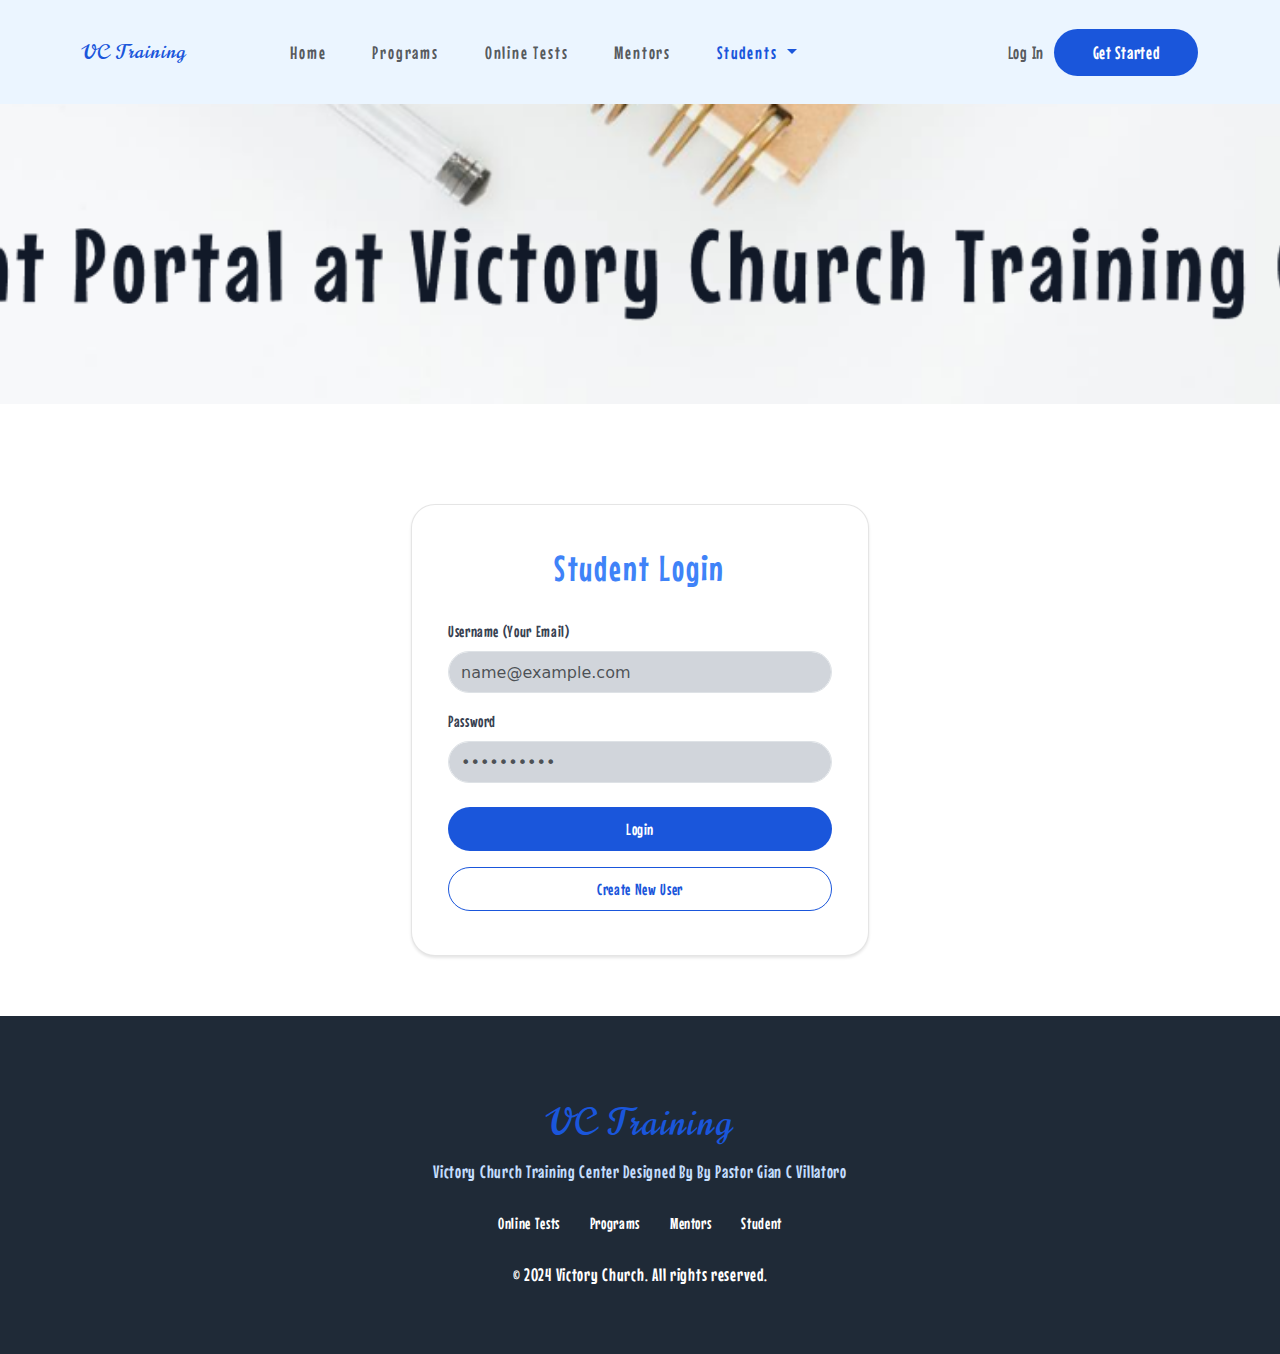
<file: studentLogin.html>
<!DOCTYPE html>
<html lang="en">
<head>
    <meta charset="UTF-8">
    <meta name="viewport" content="width=device-width, initial-scale=1.0">
    <title>Victory Church</title>
    <link rel="stylesheet" href="studentLogin.css" />
    <link rel="icon" href="images/Logo (1).png" />
  
    <!-- bootstrap link -->
    <link href="https://cdn.jsdelivr.net/npm/bootstrap@5.3.3/dist/css/bootstrap.min.css" rel="stylesheet"
      integrity="sha384-QWTKZyjpPEjISv5WaRU9OFeRpok6YctnYmDr5pNlyT2bRjXh0JMhjY6hW+ALEwIH" crossorigin="anonymous" />
  
    <!-- fontawesome link -->
    <link rel="stylesheet" href="https://cdnjs.cloudflare.com/ajax/libs/font-awesome/6.5.1/css/all.min.css"
      integrity="sha512-DTOQO9RWCH3ppGqcWaEA1BIZOC6xxalwEsw9c2QQeAIftl+Vegovlnee1c9QX4TctnWMn13TZye+giMm8e2LwA=="
      crossorigin="anonymous" referrerpolicy="no-referrer" />
    <!-- norican font -->
    <link rel="preconnect" href="https://fonts.googleapis.com">
    <link rel="preconnect" href="https://fonts.gstatic.com" crossorigin>
    <link href="https://fonts.googleapis.com/css2?family=Norican&display=swap" rel="stylesheet">
  
    <!-- mouse font -->
    <link rel="preconnect" href="https://fonts.googleapis.com">
    <link rel="preconnect" href="https://fonts.gstatic.com" crossorigin>
    <link href="https://fonts.googleapis.com/css2?family=Mouse+Memoirs&display=swap" rel="stylesheet">

    <!-- lato font -->
    <link rel="preconnect" href="https://fonts.googleapis.com">
    <link rel="preconnect" href="https://fonts.gstatic.com" crossorigin>
    <link href="https://fonts.googleapis.com/css2?family=Lato:ital,wght@0,100;0,300;0,400;0,700;0,900;1,100;1,300;1,400;1,700;1,900&display=swap" rel="stylesheet">
</head>
<body>
            <!-- navbar start -->
  <nav class="navbar navbar-expand-lg">
    <div class="container">
      <a class="navbar-brand" href="index.html">VC Training</a>
      <button class="navbar-toggler shadow-none border-0" type="button" data-bs-toggle="collapse"
        data-bs-target="#navbarSupportedContent" aria-controls="navbarSupportedContent" aria-expanded="false"
        aria-label="Toggle navigation">
        <span class="navbar-toggler-icon"></span>
      </button>
      <div class="collapse navbar-collapse" id="navbarSupportedContent">
        <ul class="navbar-nav me-auto mb-2 mb-lg-0">
          <li class="nav-item">
            <a class="nav-link"  href="index.html">Home</a>
          </li>

          <li class="nav-item">
            <a class="nav-link"  href="program.html">Programs</a>
          </li>

          <li class="nav-item">
            <a class="nav-link"  href="onlineTest.html">Online Tests</a>
          </li>

          <li class="nav-item">
            <a class="nav-link "  href="mentor.html">Mentors</a>
          </li>
          <li class="nav-item dropdown ">
            <a class="nav-link dropdown-toggle active" href="studentLogin.html" aria-current="page" role="button" data-bs-toggle="dropdown" aria-expanded="false">
              Students
            </a>
            <ul class="dropdown-menu">
              <li><a class="dropdown-item" href="studentLogin.html">Student Login</a></li>
              <li><a class="dropdown-item" href="createStudent.html">Create New User</a></li>
              <li><a class="dropdown-item" href="updatestudent.html">Update Student Info</a></li>
            </ul>
          </li>
        </ul>

        <div class="d-flex justify-content-center">
          <span class="navbar-text login-text">Log In</span>
          <button class="nav-btn"> Get Started</button>
        </div>
      </div>
    </div>
  </nav>
  <!-- navbar end -->

    <!-- hero section start -->
    <section class="hero">
        <!-- this section is empty -->
    </section>
   <!-- hero section end -->

        <!-- first card-form section start -->
  <section class="card-form d-flex justify-content-center align-items-center">
    <div class="card">
      <div class="card-body">
        <h5 class="card-title">Student Login</h5>
        <div class="formm form-space-grey">
          <form>
            <div class="mb-3">
              <label for="exampleInputEmail1" class="form-label mt-3">Username (Your Email)</label>
              <input type="email" class="form-control custom-rounded" id="exampleInputEmail1"
                aria-describedby="emailHelp" placeholder="name@example.com">
            </div>
            <div class="mb-3">
              <label for="exampleInputPassword1" class="form-label">Password</label>
              <input type="password" class="form-control custom-rounded" id="exampleInputPassword1"
                placeholder="••••••••••">
            </div>

            <div class="row">
                <div class="col-md-12">
                    <button type="submit" class="btn-form mt-2 mb-2">Login</button>
                </div>
            </div>

            <div class="vertical-btn">
                <button type="submit" class="btn-form-ii mt-2 mb-2">Create New User</button>
                <!-- <button type="submit" class="btn-form-ii mt-2 mb-2">Login</button> -->
            </div> 
          </form>
        </div>
      </div>
    </div>
  </section>
  <!-- first card-form section end -->

    <!-- footer section start -->
 <section class="footer">
    <div class="container">
     <h2 class="footer-head">VC Training</h2>
  
     <p class="footer-words">Victory Church Training Center Designed By By Pastor Gian C Villatoro  </p>
  
     <div class="container container-list">
      <div class="row jusitfy-content-center">
        <div class="col-auto">
          <ul class="list-unstyled d-flex">
           <a href="onlineTest.html" class="footer-link"><li class="footer-list">Online Tests</li></a> 
           <a href="program.html" class="footer-link" ><li class="footer-list">Programs</li></a> 
           <a href="mentor.html" class="footer-link"><li class="footer-list">Mentors</li></a> 
           <a href="" class="footer-link"><li class="footer-list">Student</li></a> 
          </ul>
         </div>
      </div>
     </div>
  
     <div class="row">
      <p class="footer-words-ii">© 2024 Victory Church. All rights reserved.</p>
     </div>
    </div>
   </section>
    <!-- footer section end -->
    

    <script src="https://cdn.jsdelivr.net/npm/bootstrap@5.3.3/dist/js/bootstrap.bundle.min.js"
    integrity="sha384-YvpcrYf0tY3lHB60NNkmXc5s9fDVZLESaAA55NDzOxhy9GkcIdslK1eN7N6jIeHz"
    crossorigin="anonymous"></script>
</body>
</html>
</file>
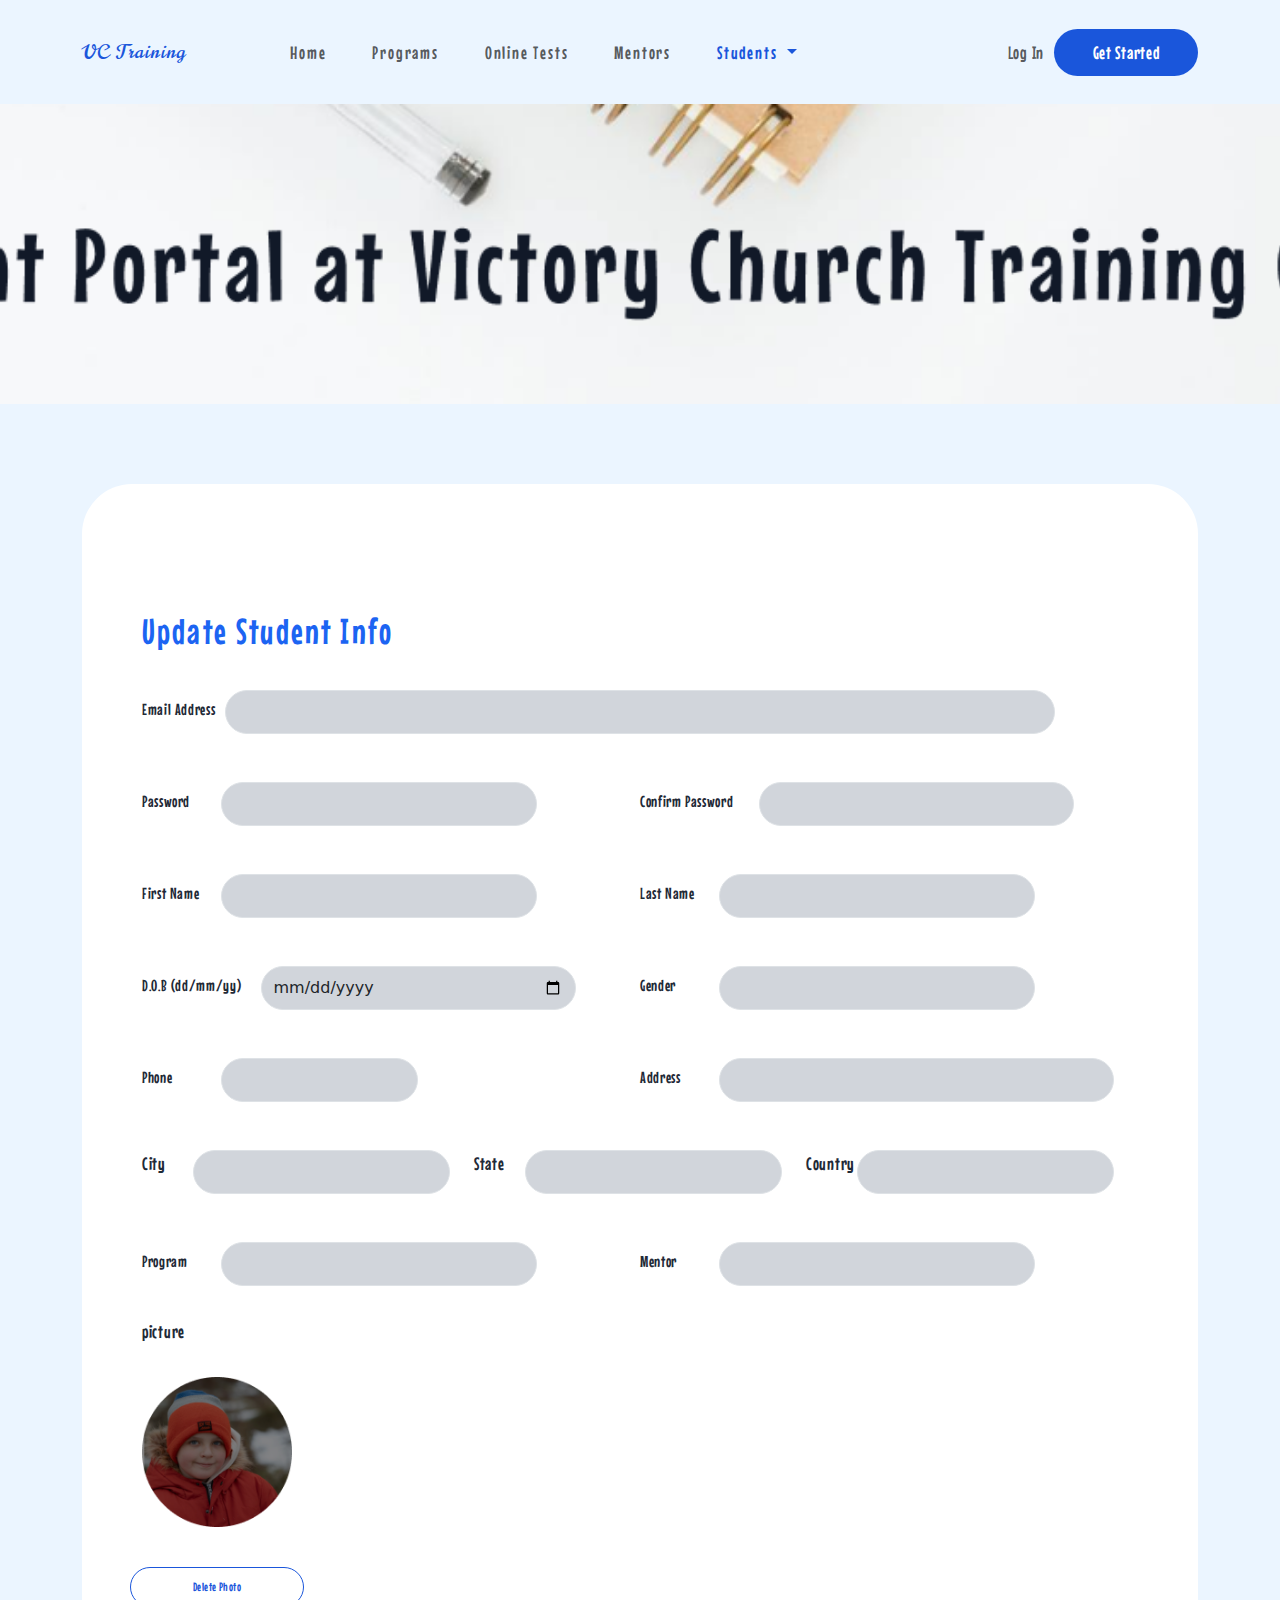
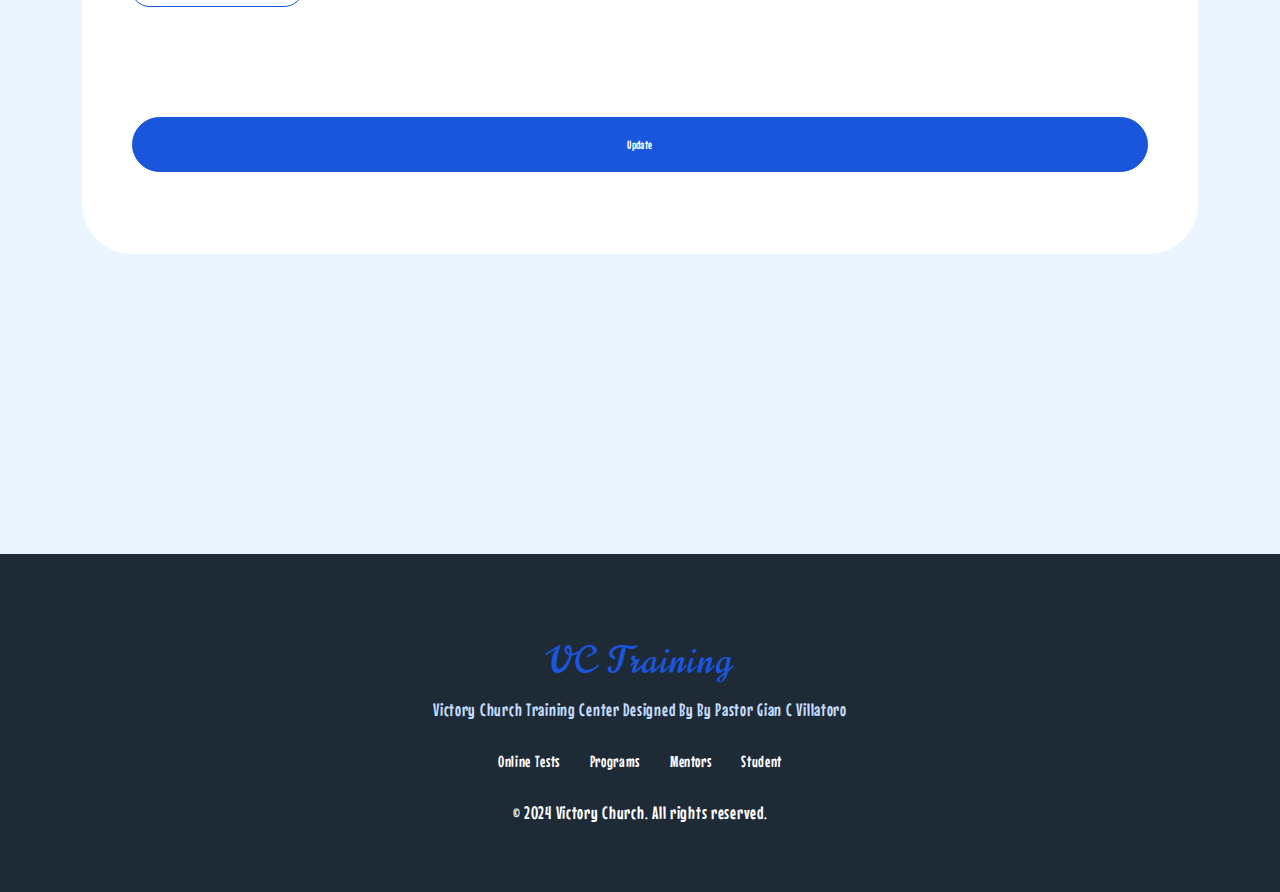
<file: updatestudent.html>
<!DOCTYPE html>
<html lang="en">
<head>
    <meta charset="UTF-8">
    <meta name="viewport" content="width=device-width, initial-scale=1.0">
    <title>Victory Church</title>
    <link rel="stylesheet" href="updatestudent.css" />
    <link rel="icon" href="images/Logo (1).png" />
  
    <!-- bootstrap link -->
    <link href="https://cdn.jsdelivr.net/npm/bootstrap@5.3.3/dist/css/bootstrap.min.css" rel="stylesheet"
      integrity="sha384-QWTKZyjpPEjISv5WaRU9OFeRpok6YctnYmDr5pNlyT2bRjXh0JMhjY6hW+ALEwIH" crossorigin="anonymous" />
  
    <!-- fontawesome link -->
    <link rel="stylesheet" href="https://cdnjs.cloudflare.com/ajax/libs/font-awesome/6.5.1/css/all.min.css"
      integrity="sha512-DTOQO9RWCH3ppGqcWaEA1BIZOC6xxalwEsw9c2QQeAIftl+Vegovlnee1c9QX4TctnWMn13TZye+giMm8e2LwA=="
      crossorigin="anonymous" referrerpolicy="no-referrer" />
    <!-- norican font -->
    <link rel="preconnect" href="https://fonts.googleapis.com">
    <link rel="preconnect" href="https://fonts.gstatic.com" crossorigin>
    <link href="https://fonts.googleapis.com/css2?family=Norican&display=swap" rel="stylesheet">
  
    <!-- mouse font -->
    <link rel="preconnect" href="https://fonts.googleapis.com">
    <link rel="preconnect" href="https://fonts.gstatic.com" crossorigin>
    <link href="https://fonts.googleapis.com/css2?family=Mouse+Memoirs&display=swap" rel="stylesheet">

    <!-- lato font -->
    <link rel="preconnect" href="https://fonts.googleapis.com">
    <link rel="preconnect" href="https://fonts.gstatic.com" crossorigin>
    <link href="https://fonts.googleapis.com/css2?family=Lato:ital,wght@0,100;0,300;0,400;0,700;0,900;1,100;1,300;1,400;1,700;1,900&display=swap" rel="stylesheet">
</head>
<body>
                    <!-- navbar start -->
  <nav class="navbar navbar-expand-lg">
    <div class="container">
      <a class="navbar-brand" href="index.html">VC Training</a>
      <button class="navbar-toggler shadow-none border-0" type="button" data-bs-toggle="collapse"
        data-bs-target="#navbarSupportedContent" aria-controls="navbarSupportedContent" aria-expanded="false"
        aria-label="Toggle navigation">
        <span class="navbar-toggler-icon"></span>
      </button>
      <div class="collapse navbar-collapse" id="navbarSupportedContent">
        <ul class="navbar-nav me-auto mb-2 mb-lg-0">
          <li class="nav-item">
            <a class="nav-link"  href="index.html">Home</a>
          </li>

          <li class="nav-item">
            <a class="nav-link"  href="program.html">Programs</a>
          </li>

          <li class="nav-item">
            <a class="nav-link"  href="onlineTest.html">Online Tests</a>
          </li>

          <li class="nav-item">
            <a class="nav-link "  href="mentor.html">Mentors</a>
          </li>
          <li class="nav-item dropdown ">
            <a class="nav-link dropdown-toggle active" href="#" aria-current="page" role="button" data-bs-toggle="dropdown" aria-expanded="false">
              Students
            </a>
            <ul class="dropdown-menu">
              <li><a class="dropdown-item" href="studentLogin.html">Student Login</a></li>
              <li><a class="dropdown-item" href="createStudent.html">Create New User</a></li>
              <li><a class="dropdown-item" href="updatestudent.html">Update Student Info</a></li>
            </ul>
          </li>
        </ul>

        <div class="d-flex justify-content-center">
          <span class="navbar-text login-text">Log In</span>
          <button class="nav-btn"> Get Started</button>
        </div>
      </div>
    </div>
  </nav>
  <!-- navbar end -->

    <!-- hero section start -->
    <section class="hero">
        <!-- this section is empty -->
    </section>
   <!-- hero section end -->

      <!-- student form section start -->
      <section class="student-form">
        <div class="container">
           <div class="form-cont">
               <div class="row mb-3">
                   <div class="col-md-12 mb-3">
                       <form class="stdnt-form">
                           <h2 class="mb-3 student-form-head">Update Student Info</h2>
                           <div class="row mb-3">
                               <div class="col-md-12 d-flex mt-3">
                                   <label for="inputEmail3" class="col-sm-1 col-form-label program-labell" placeholder="Johnsonn123@gmail.com">Email Address</label>
                                   <div class="col-sm-10">
                                     <input type="email" class="form-control program-rounded" id="inputEmail3">
                                   </div>
                               </div>
       
                               <div class="row  mt-4 mb-4">
                                   <div class="col-md-6 d-flex mt-4">
                                       <label for="inputPassword3" class="col-sm-2 col-form-label program-labell">Password</label>
                                       <div class="col-sm-8">
                                         <input type="password" class="form-control program-rounded" id="inputPassword3">
                                       </div>
                                   </div>
       
                                   <div class="col-md-6 d-flex mt-4">
                                       <label for="inputPassword3" class="col-sm-3 col-form-label program-labell">Confirm Password</label>
                                       <div class="col-sm-8">
                                         <input type="password" class="form-control program-rounded" id="inputPassword3">
                                       </div>
                                   </div>
                               </div>
       
                               <div class="row mb-4">
                                   <div class="col-md-6 d-flex mt-4">
                                       <label for="firtsname3" class="col-sm-2 col-form-label program-labell">First Name</label>
                                       <div class="col-sm-8">
                                         <input type="name" class="form-control program-rounded" id="inputPassword3">
                                       </div>
                                   </div>
       
                                   <div class="col-md-6 d-flex mt-4 ">
                                       <label for="lastname3" class="col-sm-2 col-form-label program-labell">Last Name</label>
                                       <div class="col-sm-8">
                                         <input type="name" class="form-control program-rounded" id="inputPassword3">
                                       </div>
                                   </div>
                               </div>
       
                               <div class="row mb-4">
                                   <div class="col-md-6 d-flex mt-4">
                                       <label for="Date3" class="col-sm-3 col-form-label program-labell">D.O.B (dd/mm/yy)</label>
                                       <div class="col-sm-8">
                                         <input type="date" class="form-control program-rounded" id="inputPassword3">
                                       </div>
                                   </div>
       
                                   <div class="col-md-6 d-flex mt-4">
                                       <label for="lastname3" class="col-sm-2 col-form-label program-labell">Gender</label>
                                       <div class="col-sm-8">
                                         <input type="name" class="form-control program-rounded" id="inputPassword3">
                                       </div>
                                   </div>
                               </div>
       
                               <div class="row mb-4">
                                   <div class="col-md-6 d-flex mt-4">
                                       <label for="exampleInputPhone" class="col-sm-2 col-form-label program-labell">Phone</label>
                                       <div class="col-sm-5">
                                         <input type="tel" class="form-control program-rounded" id="inputPassword3">
                                       </div>
                                   </div>
       
                                   <div class="col-md-6 d-flex mt-4">
                                       <label for="inputAddress" class="col-sm-2 col-form-label program-labell">Address</label>
                                       <div class="col-sm-10">
                                         <input type="text" class="form-control program-rounded" id="inputPassword3">
                                       </div>
                                   </div>
                               </div>
       
                               <div class="row mb-4">
                                   <div class="col-md-4 d-flex mt-4">
                                       <label for="exampleInputPassword1" class="form-label col-sm-2 program-labell">City</label>
                                       <select class="form-select program-rounded" id="selectCity">
                                         <option value=""></option>
                                         <option value="New York">New York</option>
                                         <option value="Los Angeles">Los Angeles</option>
                                         <option value="Chicago">Chicago</option>
                                         <option value="Houston">Houston</option>
                                       </select>
                                   </div>
       
                                   <div class="col-md-4 d-flex mt-4">
                                       <label for="exampleInputPassword1" class="form- col-sm-2 program-labell">State</label>
                                       <select class="form-select program-rounded" id="selectCity">
                                         <option value=""></option>
                                         <option value="New York">New York</option>
                                         <option value="Los Angeles">Los Angeles</option>
                                         <option value="Chicago">Chicago</option>
                                         <option value="Houston">Houston</option>
                                       </select>
                                   </div>
       
                                   <div class="col-md-4 d-flex mt-4">
                                       <label for="exampleInputPassword1" class="form-label col-sm-2 program-labell">Country</label>
                                       <select class="form-select program-rounded" id="selectCity">
                                         <option value=""></option>
                                         <option value="New York">New York</option>
                                         <option value="Los Angeles">Los Angeles</option>
                                         <option value="Chicago">Chicago</option>
                                         <option value="Houston">Houston</option>
                                       </select>
                                   </div>
                               </div>
       
                               <div class="row mb-4">
                                   <div class="col-md-6 d-flex mt-4">
                                       <label for="firtsname3" class="col-sm-2 col-form-label program-labell">Program</label>
                                       <div class="col-sm-8">
                                         <input type="text" class="form-control program-rounded" id="inputPassword3">
                                       </div>
                                   </div>
       
                                   <div class="col-md-6 d-flex mt-4">
                                       <label for="lastname3" class="col-sm-2 col-form-label program-labell">Mentor</label>
                                       <div class="col-sm-8">
                                         <input type="text" class="form-control program-rounded" id="inputPassword3">
                                       </div>
                                   </div>
                               </div>
       
                           <h5 class="mt-2 program-labell">picture</h5>
                           <div class="form-pic mt-4" >
                              <img src="images/Avatar14.png" alt="" class="img-fluid form-pics">
                           </div>

                           <button class="btnnn-form">Delete Photo</button>
                                    
                          
                           </div>
       
                         
                          
                       </form>
       
                       <div class="row">
                           <div class="col-md-12">
                               <div class="col-md-12 mt-4">
                                   <button class="createstudent-form-btn-ii">Update</button>
                               </div>
                           </div>
                       </div>
           
                   </div>
               </div>
           </div>
        </div>
      </section>
      <!-- student form section end -->

              <!-- footer section start -->
              <section class="footer">
                <div class="container">
                 <h2 class="footer-head">VC Training</h2>
              
                 <p class="footer-words">Victory Church Training Center Designed By By Pastor Gian C Villatoro  </p>
              
                 <div class="container container-list">
                  <div class="row jusitfy-content-center">
                    <div class="col-auto">
                     <ul class="list-unstyled d-flex">
                      <a href="onlineTest.html" class="footer-link"><li class="footer-list">Online Tests</li></a> 
                      <a href="program.html" class="footer-link" ><li class="footer-list">Programs</li></a> 
                      <a href="mentor.html" class="footer-link"><li class="footer-list">Mentors</li></a> 
                      <a href="" class="footer-link"><li class="footer-list">Student</li></a> 
                     </ul>
                    </div>
                  </div>
                 </div>
              
                 <div class="row">
                  <p class="footer-words-ii">© 2024 Victory Church. All rights reserved.</p>
                 </div>
                </div>
               </section>
                <!-- footer section end -->
    

    <script src="https://cdn.jsdelivr.net/npm/bootstrap@5.3.3/dist/js/bootstrap.bundle.min.js"
    integrity="sha384-YvpcrYf0tY3lHB60NNkmXc5s9fDVZLESaAA55NDzOxhy9GkcIdslK1eN7N6jIeHz"
    crossorigin="anonymous"></script>
</body>
</html>
</file>
<file: createStudent.css>
*{
    padding: 0;
    margin: 0;
    box-sizing: border-box;
}

/* navbar start */
.navbar{
    padding-top: 20px !important;
    padding-bottom: 20px !important;
    background: var(--primary-50, #EBF5FF);
}

.navbar-brand{
    font-family: Norican;
    font-size: 36px;
    font-weight: 400 !important;
    line-height: 54px;
    letter-spacing: 0.06em;
    text-align: left;
    color:#1A56DB !important;
}

.navbar-nav {
    margin-left: 50px !important; 
}

.nav-link{
    font-family: Mouse Memoirs;
    font-size: 18px !important;
    font-weight: 400 !important;
    line-height: 27px !important;
    letter-spacing: 0.1em;
    /* text-align: center; */
    color: black;    
    margin-left: 30px;
}

.nav-link:hover{
    color: #1A56DB !important; ;
}

.active{
    color: #1A56DB !important; ;
}

.login-text {
    display: flex;
    align-items: center;
    margin-right: 10px; 
}

.navbar-text{
    font-family: Mouse Memoirs;
    font-size: 18px;
    font-weight: 400 !important;
    line-height: 27px;
    letter-spacing: 0.04em;
    text-align: left;
    color: black;   
}

.nav-btn{
    width: 144px;
    height: 47px;
    padding: 6px;
    gap: 2;
    border-radius: 50px;
    opacity: 0px;
    text-decoration: none;
    font-family: Mouse Memoirs;
    font-size: 18px;
    font-weight: 400 !important;
    line-height: 27px;
    letter-spacing: 0.04em;
    text-align: center !important;
    justify-content: center !important;
    border: none;
    background: #1A56DB !important;
    color: white !important;
    
}
/* nav section end */

/* hero section start */
.hero{
    text-align: center;
    justify-content: center;
    width: Fixed (1,440px)px;
    height: Fixed (220px)px;
    top: 102px;
    gap: var(--0);
    opacity: 0px;
    background-image: url('images/Hero (3).png') ;
    background-repeat: no-repeat;
    background-size: cover;
    background-position: center;
    height: 300px;
}
/* hero section end */


/* big form section start */

.student-form{
    padding-top: 80px;
    padding-bottom: 50px;
    background: var(--primary-50, #EBF5FF);
}

.form-cont{
    background-color: white !important;
    width: 100%;
    padding: 50px 50px;
    border-radius: 50px !important;
}

.student-form-head{
    font-family: Mouse Memoirs;
    font-size: 36px;
    font-weight: 400;
    line-height: 54px;
    letter-spacing: 0.06em;
    text-align: left;
    color: var(--primary-600, #1C64F2);

}

.dd{
    background: #E5E7EB;
    text-align: center;
    padding: 80px 10px !important;
    border-radius: 50px;
}

.click{
    font-weight: 600 !important;
}

.createstudent-form-btn{
    width: 190px;
    height: 34px;
    border-radius: 50px;
    background: var(--primary-700, #1A56DB);
    font-family: Mouse Memoirs;
    font-size: 12px;
    font-weight: 500;
    line-height: 24px;
    letter-spacing: 0.04em;
    text-align: center;
    border: 1px solid #1A56DB !important;
    background-color: white;
    color: #1A56DB !important;
    cursor: pointer;
}

.createstudent-form-btn-ii{
    width: 100%;
    height: 55px;
    border-radius: 50px;
    background: var(--primary-700, #1A56DB);
    font-family: Mouse Memoirs;
    font-size: 12px;
    font-weight: 500;
    line-height: 24px;
    letter-spacing: 0.04em;
    text-align: center;
    border: 1px solid #1A56DB !important;
    color: white !important;
    cursor: pointer;
}

.program-rounded{
    border-radius: 24px !important;
    height: 44px !important;
    background: #D1D5DB !important;
}

.program-rounded:focus{
    box-shadow: none !important;
    border: none !important;
    background: var(--gray-50, #F9FAFB);
}

.program-labell{
    font-family: Mouse Memoirs;
    font-size: 18px;
    font-weight: 400;
    line-height: 27px;
    letter-spacing: 0.04em;
    text-align: left;
    color: var(--gray-800, #1F2A37);

}

.stdnt-form{
    padding: 70px 10px;
}

/* big form end */

/* footer start */
.footer{
    background: var(--gray-800, #1F2A37);
    text-align: center;
    padding-top: 80px;
    padding-bottom: 50px;
}

.footer-head{
    font-family: Norican;
    font-size: 36px;
    font-weight: 400;
    line-height: 54px;
    letter-spacing: 0.06em;
    color: #1A56DB
}

.footer-words{
    font-family: Mouse Memoirs;
    font-size: 18px;
    font-weight: 400;
    line-height: 27px;
    letter-spacing: 0.04em;
    text-align: center;
    color: var(--primary-200, #C3DDFD); 
}

.container-list{
    display: flex;
    align-items: center;
    justify-content: center;
}

.footer-list{
    margin: 10px 15px;
    font-family: Mouse Memoirs;
    font-size: 16px;
    font-weight: 400;
    line-height: 24px;
    letter-spacing: 0.04em;
    text-align: center;
    color: white !important;
    text-decoration: none !important;
}

.footer-words-ii{
    font-family: Mouse Memoirs;
    font-size: 18px;
    font-weight: 400;
    line-height: 27px;
    letter-spacing: 0.04em;
    text-align: center;
    color: white;
}

.footer-link{
    text-decoration: none !important;
    cursor: pointer;
}
/* footer end */
</file>
<file: onlneTest.css>
*{
    padding: 0;
    margin: 0;
    box-sizing: border-box;
}

/* navbar start */
.navbar{
    padding-top: 20px !important;
    padding-bottom: 20px !important;
    background: var(--primary-50, #EBF5FF);
}

.navbar-brand{
    font-family: Norican;
    font-size: 36px;
    font-weight: 400 !important;
    line-height: 54px;
    letter-spacing: 0.06em;
    text-align: left;
    color:#1A56DB !important;
}

.navbar-nav {
    margin-left: 50px !important; 
}

.nav-link{
    font-family: Mouse Memoirs;
    font-size: 18px !important;
    font-weight: 400 !important;
    line-height: 27px !important;
    letter-spacing: 0.1em;
    /* text-align: center; */
    color: black;    
    margin-left: 30px;
}

.nav-link:hover{
    color: #1A56DB !important; ;
}

.active{
    color: #1A56DB !important; ;
}

.login-text {
    display: flex;
    align-items: center;
    margin-right: 10px; 
}

.navbar-text{
    font-family: Mouse Memoirs;
    font-size: 18px;
    font-weight: 400 !important;
    line-height: 27px;
    letter-spacing: 0.04em;
    text-align: left;
    color: black;   
}

.nav-btn{
    width: 144px;
    height: 47px;
    padding: 6px;
    gap: 2;
    border-radius: 50px;
    opacity: 0px;
    text-decoration: none;
    font-family: Mouse Memoirs;
    font-size: 18px;
    font-weight: 400 !important;
    line-height: 27px;
    letter-spacing: 0.04em;
    text-align: center !important;
    justify-content: center !important;
    border: none;
    background: #1A56DB !important;
    color: white !important;
    
}
/* nav section end */

/* hero section start */
.hero{
    text-align: center;
    justify-content: center;
    width: Fixed (1,440px)px;
    height: Fixed (220px)px;
    top: 102px;
    gap: var(--0);
    opacity: 0px;
    background-image: url('images/Hero (1).png') ;
    background-repeat: no-repeat;
    background-size: cover;
    background-position: center;
    height: 300px;
}
/* hero section end */

/* card form start */
.card-form{
    justify-content: center;
    align-items: center;
    margin-top: 100px;
    margin-bottom: 60px;
}

.card{
    border-radius: 24px !important;
    border: none !important;
    box-shadow: 0px 1px 8.7px -1px #0000001A;

    box-shadow: 0px 2px 3px 0px #0000001A;
    background: var(--white, #FFFFFF);
    border: 1px solid rgba(0, 0, 0, 0.1) !important;
    padding: 20px;
}

.card-title{
    font-family: Mouse Memoirs;
    font-size: 36px;
    font-weight: 400;
    line-height: 54px;
    letter-spacing: 0.06em;
    text-align: center;
    color: var(--primary-500, #3F83F8) !important;
}

.form-label{
    font-family: Mouse Memoirs;
    font-size: 16px;
    font-weight: 400;
    line-height: 24px;
    letter-spacing: 0.04em;
    text-align: left;  
    color: var(--gray-700, #374151) !important;
}

.custom-rounded{
    border-radius: 24px !important;
    height: 42px !important;
    width: 384px !important;
    
}

.form-space-grey{
    background-color: white;
    
}

.form-space-grey input{
    background-color: #D1D5DB;
}

.form-space-grey input:focus{
    box-shadow: none;
    outline: none;
    border: 1px solid #D1D5DB;
    background-color: #D1D5DB;
}

.btn-form{
  width: 384px;
  height: 44px;
  border-radius: 50px;
  background: var(--primary-700, #1A56DB);
  font-family: Mouse Memoirs;
  font-size: 16px;
  font-weight: 400;
  line-height: 24px;
  letter-spacing: 0.04em;
  text-align: center;
  border: none !important;
  color: white;
}
/* card form end */

/* new program/(register) start */
.new-program{
    padding-top: 80px;
    padding-bottom: 80px;
    background: var(--primary-50, #EBF5FF);

}

.new-program-head{
    font-family: Mouse Memoirs;
    font-size: 36px;
    font-weight: 400;
    line-height: 54px;
    letter-spacing: 0.06em;
    text-align: left;
    color: black;
}

.program-rounded{
    border-radius: 24px !important;
    height: 48px !important;
}

.program-rounded:focus{
    box-shadow: none !important;
    border: none !important;
}

.btn-new-program{
  width: 100%;
  background: var(--primary-600, #1C64F2) !important;
  margin-top: 20px !important;
  height: 55px;
  border-radius: 50px !important;
  font-family: Mouse Memoirs !important;
  font-size: 18px;
  font-weight: 400;
  line-height: 27px;
  letter-spacing: 0.04em;
  color: white !important;
}
/* new program/(register) end */

/* footer start */
.footer{
    background: var(--gray-800, #1F2A37);
    text-align: center;
    padding-top: 80px;
    padding-bottom: 50px;
}

.footer-head{
    font-family: Norican;
    font-size: 36px;
    font-weight: 400;
    line-height: 54px;
    letter-spacing: 0.06em;
    color: #1A56DB
}

.footer-words{
    font-family: Mouse Memoirs;
    font-size: 18px;
    font-weight: 400;
    line-height: 27px;
    letter-spacing: 0.04em;
    text-align: center;
    color: var(--primary-200, #C3DDFD); 
}

.container-list{
    display: flex;
    align-items: center;
    justify-content: center;
}

.footer-list{
    margin: 10px 15px;
    font-family: Mouse Memoirs;
    font-size: 16px;
    font-weight: 400;
    line-height: 24px;
    letter-spacing: 0.04em;
    text-align: center;
    color: white !important;
}

.footer-words-ii{
    font-family: Mouse Memoirs;
    font-size: 18px;
    font-weight: 400;
    line-height: 27px;
    letter-spacing: 0.04em;
    text-align: center;
    color: white;
}

.footer-link{
    text-decoration: none !important;
    cursor: pointer;
}
/* footer end */
</file>
<file: program.css>
*{
    padding: 0;
    margin: 0;
    box-sizing: border-box;
}

/* navbar start */
.navbar{
    padding-top: 20px !important;
    padding-bottom: 20px !important;
    background: var(--primary-50, #EBF5FF);
}

.navbar-brand{
    font-family: Norican;
    font-size: 36px;
    font-weight: 400 !important;
    line-height: 54px;
    letter-spacing: 0.06em;
    text-align: left;
    color:#1A56DB !important;
}

.navbar-nav {
    margin-left: 50px !important; 
}

.nav-link{
    font-family: Mouse Memoirs;
    font-size: 18px !important;
    font-weight: 400 !important;
    line-height: 27px !important;
    letter-spacing: 0.1em;
    /* text-align: center; */
    color: black;    
    margin-left: 30px;
}

.nav-link:hover{
    color: #1A56DB !important; ;
}

.active{
    color: #1A56DB !important; ;
}

.login-text {
    display: flex;
    align-items: center;
    margin-right: 10px; 
}

.navbar-text{
    font-family: Mouse Memoirs;
    font-size: 18px;
    font-weight: 400 !important;
    line-height: 27px;
    letter-spacing: 0.04em;
    text-align: left;
    color: black;   
}

.nav-btn{
    width: 144px;
    height: 47px;
    padding: 6px;
    gap: 2;
    border-radius: 50px;
    opacity: 0px;
    text-decoration: none;
    font-family: Mouse Memoirs;
    font-size: 18px;
    font-weight: 400 !important;
    line-height: 27px;
    letter-spacing: 0.04em;
    text-align: center !important;
    justify-content: center !important;
    border: none;
    background: #1A56DB !important;
    color: white !important;
    
}
/* nav section end */

/* hero section start */
.hero{
    text-align: center;
    justify-content: center;
    width: Fixed (1,440px)px;
    height: Fixed (220px)px;
    top: 102px;
    gap: var(--0);
    opacity: 0px;
    background-image: url('images/Hero.png') ;
    background-repeat: no-repeat;
    background-size: cover;
    background-position: center;
    height: 300px;
}
/* hero section end */

/* card form start */
.card-form{
    justify-content: center;
    align-items: center;
    margin-top: 100px;
    margin-bottom: 60px;
}

.card{
    border-radius: 24px !important;
    border: none !important;
    box-shadow: 0px 1px 8.7px -1px #0000001A;

    box-shadow: 0px 2px 3px 0px #0000001A;
    background: var(--white, #FFFFFF);
    border: 1px solid rgba(0, 0, 0, 0.1) !important;
    padding: 20px;
}

.card-title{
    font-family: Mouse Memoirs;
    font-size: 36px;
    font-weight: 400;
    line-height: 54px;
    letter-spacing: 0.06em;
    text-align: center;
    color: var(--primary-500, #3F83F8) !important;
}

.form-label{
    font-family: Mouse Memoirs;
    font-size: 16px;
    font-weight: 400;
    line-height: 24px;
    letter-spacing: 0.04em;
    text-align: left;  
    color: var(--gray-700, #374151) !important;
}

.custom-rounded{
    border-radius: 24px !important;
    height: 42px !important;
    width: 384px !important;
    
}

.form-space-grey{
    background-color: white;
    
}

.form-space-grey input{
    background-color: #D1D5DB;
}

.form-space-grey input:focus{
    box-shadow: none;
    outline: none;
    border: 1px solid #D1D5DB;
    background-color: #D1D5DB;
}

.btn-form{
  width: 384px;
  height: 44px;
  border-radius: 50px;
  background: var(--primary-700, #1A56DB);
  font-family: Mouse Memoirs;
  font-size: 16px;
  font-weight: 400;
  line-height: 24px;
  letter-spacing: 0.04em;
  text-align: center;
  border: none !important;
  color: white;
}
/* card form end */

/* new program start */
.new-program{
    padding-top: 80px;
    padding-bottom: 80px;
    background: var(--primary-50, #EBF5FF);

}

.new-program-head{
    font-family: Mouse Memoirs;
    font-size: 36px;
    font-weight: 400;
    line-height: 54px;
    letter-spacing: 0.06em;
    text-align: left;
    color: black;
}

.program-rounded{
    border-radius: 24px !important;
    height: 48px !important;
}

.program-rounded:focus{
    box-shadow: none !important;
    border: none !important;
}

.btn-new-program{
  width: 100%;
  background: var(--primary-600, #1C64F2) !important;
  margin-top: 20px !important;
  height: 55px;
  border-radius: 50px !important;
  font-family: Mouse Memoirs !important;
  font-size: 18px;
  font-weight: 400;
  line-height: 27px;
  letter-spacing: 0.04em;
  color: white !important;
}
/* new program end */

/* program table start */
.table-program{
    padding-top: 80px;
    padding-bottom: 80px;
}

.table-head{
    font-family: Arial;
    font-size: 36px;
    font-weight: 700;
    line-height: 45px;
    letter-spacing: -0.01em;
    text-align: left;
    color: var(--gray-900, #111928);
    
}

.custom-table {
    margin-bottom: 20px; 
    box-shadow: 0 4px 8px rgba(0, 0, 0, 0.1);
    border-radius: 50px !important;
  }

  .custom-table th,
  .custom-table td {
    padding: 40px !important; 
  }

  .level{
    font-family: Lato;
    font-size: 14px;
    font-weight: 700;
    line-height: 21px;
    text-align: left;
    color: var(--gray-500, #6B7280) !important;
  }

  .one{
    font-family: Mouse Memoirs;
    font-size: 18px;
    font-weight: 400;
    line-height: 27px;
    letter-spacing: 0.04em;
    text-align: left;
    color: var(--gray-900, #111928) !important;
 }

.level-one{
    font-family: Mouse Memoirs;
    font-size: 18px;
    font-weight: 400;
    line-height: 27px;
    letter-spacing: 0.04em;
    text-align: left;
    color: var(--gray-900, #111928) !important;
}

.table-link{
    font-family: Mouse Memoirs;
    font-size: 18px;
    font-weight: 400;
    line-height: 27px;
    letter-spacing: 0.04em;
    text-align: left;
    color: var(--primary-500, #3F83F8) !important;
}

.table-btn1{
    height: 34px;
    width: 65px;
    background: var(--primary-600, #1C64F2);
    border-radius: 50px !important;
    justify-content: center;
    font-family: Mouse Memoirs;
    font-size: 16px;
    font-weight: 400;
    line-height: 24px;
    letter-spacing: 0.04em;
    color: white;
    border: none; 
    box-shadow: 0px 2px 4px -2px #0000000D;

    box-shadow: 0px 4px 6px -1px #0000001A;
      
}

.table-btn2{
    height: 34px;
    width: 65px;
    background: white;
    border-radius: 50px !important;
    justify-content: center;
    font-family: Mouse Memoirs;
    font-size: 16px;
    font-weight: 400;
    line-height: 24px;
    letter-spacing: 0.04em;
    color: #C81E1E;
    border: 1px solid  #C81E1E;
    margin-left: 15px;  
}
/* program table end */

/* footer start */
.footer{
    background: var(--gray-800, #1F2A37);
    text-align: center;
    padding-top: 80px;
    padding-bottom: 50px;
}

.footer-head{
    font-family: Norican;
    font-size: 36px;
    font-weight: 400;
    line-height: 54px;
    letter-spacing: 0.06em;
    color: #1A56DB
}

.footer-words{
    font-family: Mouse Memoirs;
    font-size: 18px;
    font-weight: 400;
    line-height: 27px;
    letter-spacing: 0.04em;
    text-align: center;
    color: var(--primary-200, #C3DDFD); 
}

.container-list{
    display: flex;
    align-items: center;
    justify-content: center;
}

.footer-list{
    margin: 10px 15px;
    font-family: Mouse Memoirs;
    font-size: 16px;
    font-weight: 400;
    line-height: 24px;
    letter-spacing: 0.04em;
    text-align: center;
    color: white !important;
}

.footer-words-ii{
    font-family: Mouse Memoirs;
    font-size: 18px;
    font-weight: 400;
    line-height: 27px;
    letter-spacing: 0.04em;
    text-align: center;
    color: white;
}

.footer-link{
    text-decoration: none !important;
    cursor: pointer;
}
/* footer end */
</file>
<file: studentLogin.css>
*{
    padding: 0;
    margin: 0;
    box-sizing: border-box;
}

/* navbar start */
.navbar{
    padding-top: 20px !important;
    padding-bottom: 20px !important;
    background: var(--primary-50, #EBF5FF);
}

.navbar-brand{
    font-family: Norican;
    font-size: 36px;
    font-weight: 400 !important;
    line-height: 54px;
    letter-spacing: 0.06em;
    text-align: left;
    color:#1A56DB !important;
}

.navbar-nav {
    margin-left: 50px !important; 
}

.nav-link{
    font-family: Mouse Memoirs;
    font-size: 18px !important;
    font-weight: 400 !important;
    line-height: 27px !important;
    letter-spacing: 0.1em;
    /* text-align: center; */
    color: black;    
    margin-left: 30px;
}

.nav-link:hover{
    color: #1A56DB !important; ;
}

.active{
    color: #1A56DB !important; ;
}

.login-text {
    display: flex;
    align-items: center;
    margin-right: 10px; 
}

.navbar-text{
    font-family: Mouse Memoirs;
    font-size: 18px;
    font-weight: 400 !important;
    line-height: 27px;
    letter-spacing: 0.04em;
    text-align: left;
    color: black;   
}

.nav-btn{
    width: 144px;
    height: 47px;
    padding: 6px;
    gap: 2;
    border-radius: 50px;
    opacity: 0px;
    text-decoration: none;
    font-family: Mouse Memoirs;
    font-size: 18px;
    font-weight: 400 !important;
    line-height: 27px;
    letter-spacing: 0.04em;
    text-align: center !important;
    justify-content: center !important;
    border: none;
    background: #1A56DB !important;
    color: white !important;
    
}
/* nav section end */

/* hero section start */
.hero{
    text-align: center;
    justify-content: center;
    width: Fixed (1,440px)px;
    height: Fixed (220px)px;
    top: 102px;
    gap: var(--0);
    opacity: 0px;
    background-image: url('images/Hero (3).png') ;
    background-repeat: no-repeat;
    background-size: cover;
    background-position: center;
    height: 300px;
}
/* hero section end */


/* card form start */
.card-form{
    justify-content: center;
    align-items: center;
    margin-top: 100px;
    margin-bottom: 60px;
}

.card{
    border-radius: 24px !important;
    border: none !important;
    box-shadow: 0px 1px 8.7px -1px #0000001A;

    box-shadow: 0px 2px 3px 0px #0000001A;
    background: var(--white, #FFFFFF);
    border: 1px solid rgba(0, 0, 0, 0.1) !important;
    padding: 20px;
}

.card-title{
    font-family: Mouse Memoirs;
    font-size: 36px;
    font-weight: 400;
    line-height: 54px;
    letter-spacing: 0.06em;
    text-align: center;
    color: var(--primary-500, #3F83F8) !important;
}

.form-label{
    font-family: Mouse Memoirs;
    font-size: 16px;
    font-weight: 400;
    line-height: 24px;
    letter-spacing: 0.04em;
    text-align: left;  
    color: var(--gray-700, #374151) !important;
}

.custom-rounded{
    border-radius: 24px !important;
    height: 42px !important;
    width: 384px !important;
    
}

.form-space-grey{
    background-color: white;
    
}

.form-space-grey input{
    background-color: #D1D5DB;
}

.form-space-grey input:focus{
    box-shadow: none;
    outline: none;
    border: 1px solid #D1D5DB;
    background-color: #D1D5DB;
}

.btn-form{
  width: 384px;
  height: 44px;
  border-radius: 50px;
  background: var(--primary-700, #1A56DB);
  font-family: Mouse Memoirs;
  font-size: 16px;
  font-weight: 400;
  line-height: 24px;
  letter-spacing: 0.04em;
  text-align: center;
  border: none !important;
  color: white;
  cursor: pointer;
}



.btn-form-ii{
    width: 384px;
    height: 44px;
    border-radius: 50px;
    background: var(--primary-700, #1A56DB);
    font-family: Mouse Memoirs;
    font-size: 16px;
    font-weight: 400;
    line-height: 24px;
    letter-spacing: 0.04em;
    text-align: center;
    border: 1px solid #1A56DB !important;
    background-color: white;
    color: #1A56DB !important;
    cursor: pointer;
}

.vertical-buttons button {
    display: block;
    width: 100%;
    margin-bottom: 5px;
}
/* card form end */

/* footer start */
.footer{
    background: var(--gray-800, #1F2A37);
    text-align: center;
    padding-top: 80px;
    padding-bottom: 50px;
}

.footer-head{
    font-family: Norican;
    font-size: 36px;
    font-weight: 400;
    line-height: 54px;
    letter-spacing: 0.06em;
    color: #1A56DB
}

.footer-words{
    font-family: Mouse Memoirs;
    font-size: 18px;
    font-weight: 400;
    line-height: 27px;
    letter-spacing: 0.04em;
    text-align: center;
    color: var(--primary-200, #C3DDFD); 
}

.container-list{
    display: flex;
    align-items: center;
    justify-content: center;
}

.footer-list{
    margin: 10px 15px;
    font-family: Mouse Memoirs;
    font-size: 16px;
    font-weight: 400;
    line-height: 24px;
    letter-spacing: 0.04em;
    text-align: center;
    color: white !important;
}

.footer-words-ii{
    font-family: Mouse Memoirs;
    font-size: 18px;
    font-weight: 400;
    line-height: 27px;
    letter-spacing: 0.04em;
    text-align: center;
    color: white;
}

.footer-link{
    text-decoration: none !important;
    cursor: pointer;
}
/* footer end */
</file>
<file: updatestudent.css>
*{
    padding: 0;
    margin: 0;
    box-sizing: border-box;
}

/* navbar start */
.navbar{
    padding-top: 20px !important;
    padding-bottom: 20px !important;
    background: var(--primary-50, #EBF5FF);
}

.navbar-brand{
    font-family: Norican;
    font-size: 36px;
    font-weight: 400 !important;
    line-height: 54px;
    letter-spacing: 0.06em;
    text-align: left;
    color:#1A56DB !important;
}

.navbar-nav {
    margin-left: 50px !important; 
}

.nav-link{
    font-family: Mouse Memoirs;
    font-size: 18px !important;
    font-weight: 400 !important;
    line-height: 27px !important;
    letter-spacing: 0.1em;
    /* text-align: center; */
    color: black;    
    margin-left: 30px;
}

.nav-link:hover{
    color: #1A56DB !important; ;
}

.active{
    color: #1A56DB !important; ;
}

.login-text {
    display: flex;
    align-items: center;
    margin-right: 10px; 
}

.navbar-text{
    font-family: Mouse Memoirs;
    font-size: 18px;
    font-weight: 400 !important;
    line-height: 27px;
    letter-spacing: 0.04em;
    text-align: left;
    color: black;   
}

.nav-btn{
    width: 144px;
    height: 47px;
    padding: 6px;
    gap: 2;
    border-radius: 50px;
    opacity: 0px;
    text-decoration: none;
    font-family: Mouse Memoirs;
    font-size: 18px;
    font-weight: 400 !important;
    line-height: 27px;
    letter-spacing: 0.04em;
    text-align: center !important;
    justify-content: center !important;
    border: none;
    background: #1A56DB !important;
    color: white !important;
    
}
/* nav section end */

/* hero section start */
.hero{
    text-align: center;
    justify-content: center;
    width: Fixed (1,440px)px;
    height: Fixed (220px)px;
    top: 102px;
    gap: var(--0);
    opacity: 0px;
    background-image: url('images/Hero (3).png') ;
    background-repeat: no-repeat;
    background-size: cover;
    background-position: center;
    height: 300px;
}
/* hero section end */


/* big form section start */

.student-form{
    padding-top: 80px;
    padding-bottom: 300px;
    background: var(--primary-50, #EBF5FF);
}

.form-cont{
    background-color: white !important;
    width: 100%;
    padding: 50px 50px;
    border-radius: 50px !important;
}

.student-form-head{
    font-family: Mouse Memoirs;
    font-size: 36px;
    font-weight: 400;
    line-height: 54px;
    letter-spacing: 0.06em;
    text-align: left;
    color: var(--primary-600, #1C64F2);

}

.dd{
    background: #E5E7EB;
    text-align: center;
    padding: 80px 10px !important;
    border-radius: 50px;
}

.click{
    font-weight: 600 !important;
}

.createstudent-form-btn{
    width: 190px;
    height: 34px;
    border-radius: 50px;
    background: var(--primary-700, #1A56DB);
    font-family: Mouse Memoirs;
    font-size: 12px;
    font-weight: 500;
    line-height: 24px;
    letter-spacing: 0.04em;
    text-align: center;
    border: 1px solid #1A56DB !important;
    background-color: white;
    color: #1A56DB !important;
    cursor: pointer;
}

.createstudent-form-btn-ii{
    width: 100%;
    height: 55px;
    border-radius: 50px;
    background: var(--primary-700, #1A56DB);
    font-family: Mouse Memoirs;
    font-size: 12px;
    font-weight: 500;
    line-height: 24px;
    letter-spacing: 0.04em;
    text-align: center;
    border: 1px solid #1A56DB !important;
    color: white !important;
    cursor: pointer;
}

.program-rounded{
    border-radius: 24px !important;
    height: 44px !important;
    background: #D1D5DB !important;
}

.program-rounded:focus{
    box-shadow: none !important;
    border: none !important;
    background: var(--gray-50, #F9FAFB);
}

.program-labell{
    font-family: Mouse Memoirs;
    font-size: 18px;
    font-weight: 400;
    line-height: 27px;
    letter-spacing: 0.04em;
    text-align: left;
    color: var(--gray-800, #1F2A37);

}

.stdnt-form{
    padding: 70px 10px;
}

.form-pics{
    width: 150px;
    height: auto;
}

.btnnn-form{
    width: 174px !important;
    height: 40px;
    border-radius: 50px;
    background: var(--primary-700, #1A56DB);
    font-family: Mouse Memoirs;
    font-size: 12px;
    font-weight: 500;
    line-height: 24px;
    letter-spacing: 0.04em;
    text-align: center;
    border: 1px solid #1A56DB !important;
    background-color: white;
    color: #1A56DB !important;
    cursor: pointer;
    margin-top: 40px !important;
}
/* big form end */


/* footer start */
.footer{
    background: var(--gray-800, #1F2A37);
    text-align: center;
    padding-top: 80px;
    padding-bottom: 50px;
}

.footer-head{
    font-family: Norican;
    font-size: 36px;
    font-weight: 400;
    line-height: 54px;
    letter-spacing: 0.06em;
    color: #1A56DB
}

.footer-words{
    font-family: Mouse Memoirs;
    font-size: 18px;
    font-weight: 400;
    line-height: 27px;
    letter-spacing: 0.04em;
    text-align: center;
    color: var(--primary-200, #C3DDFD); 
}

.container-list{
    display: flex;
    align-items: center;
    justify-content: center;
}

.footer-list{
    margin: 10px 15px;
    font-family: Mouse Memoirs;
    font-size: 16px;
    font-weight: 400;
    line-height: 24px;
    letter-spacing: 0.04em;
    text-align: center;
    color: white !important;
    text-decoration: none !important;
}

.footer-words-ii{
    font-family: Mouse Memoirs;
    font-size: 18px;
    font-weight: 400;
    line-height: 27px;
    letter-spacing: 0.04em;
    text-align: center;
    color: white;
}

.footer-link{
    text-decoration: none !important;
    cursor: pointer;
}
/* footer end */
</file>
